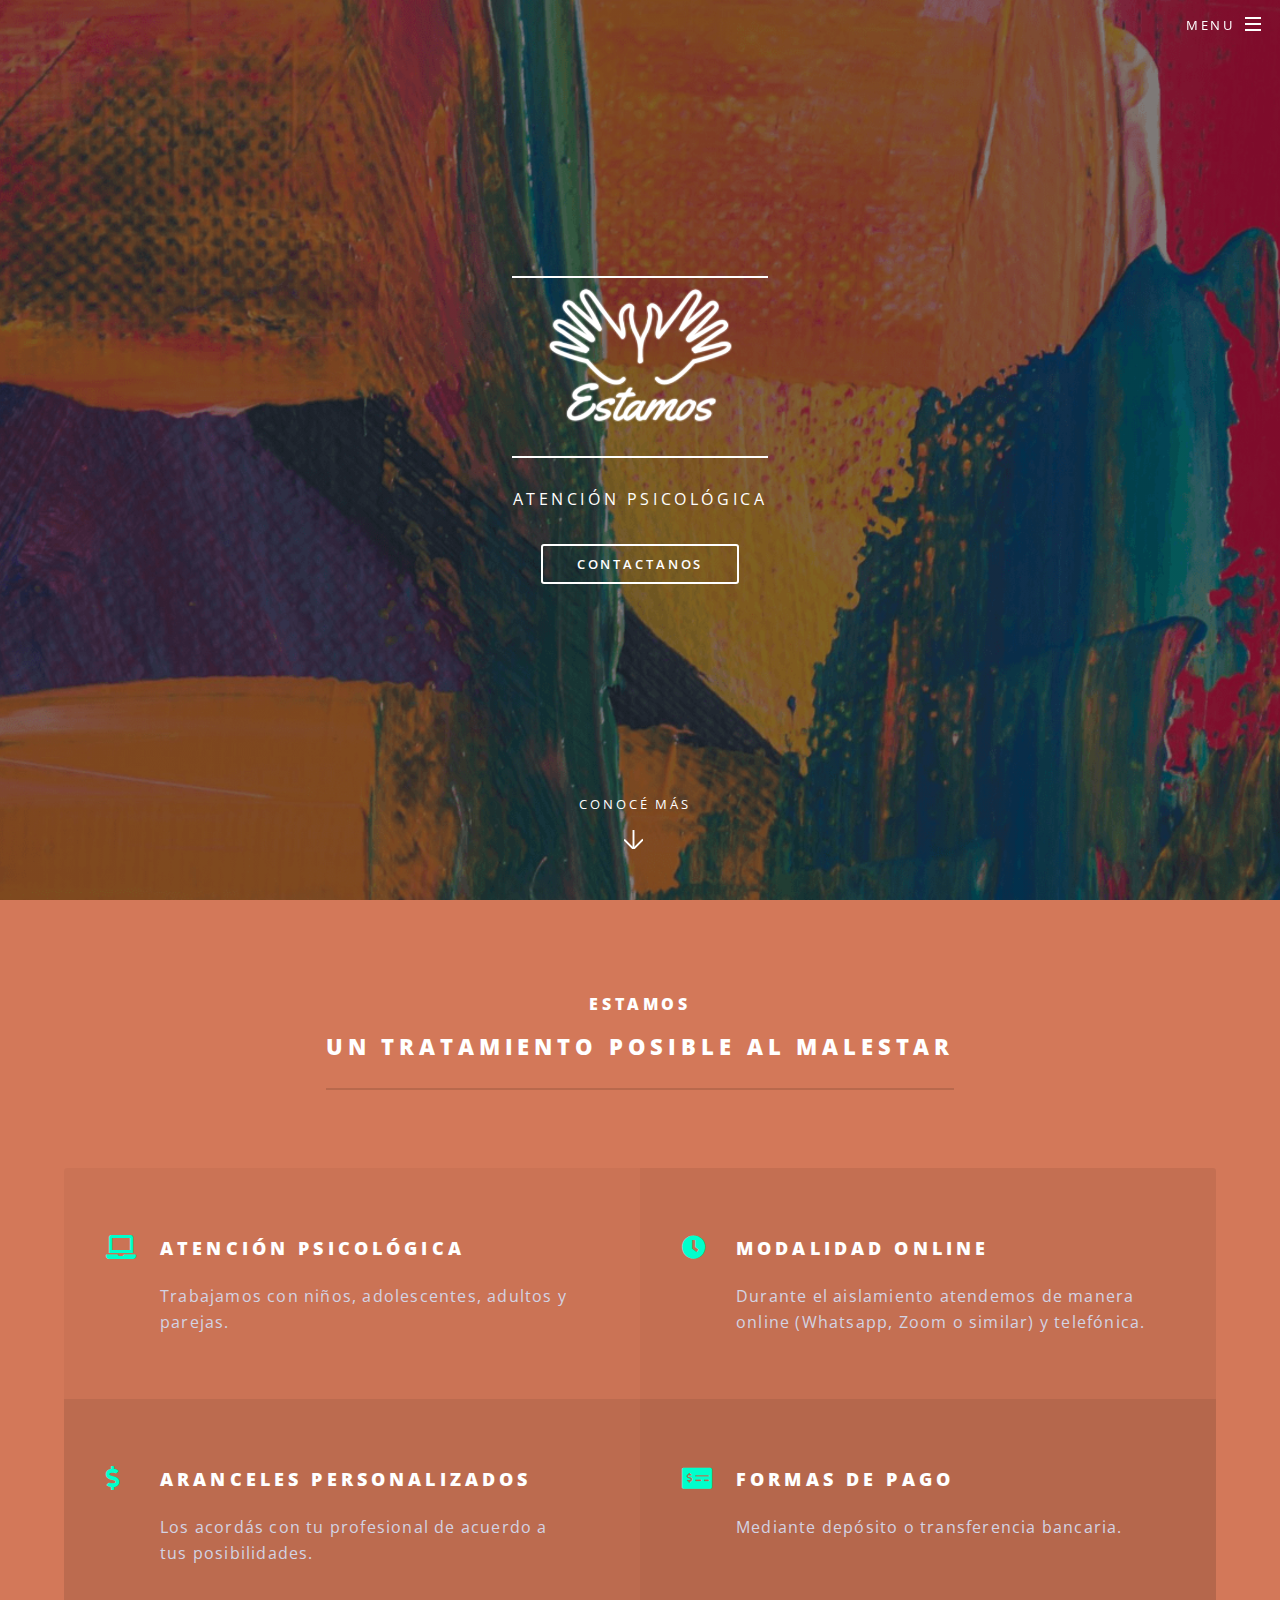
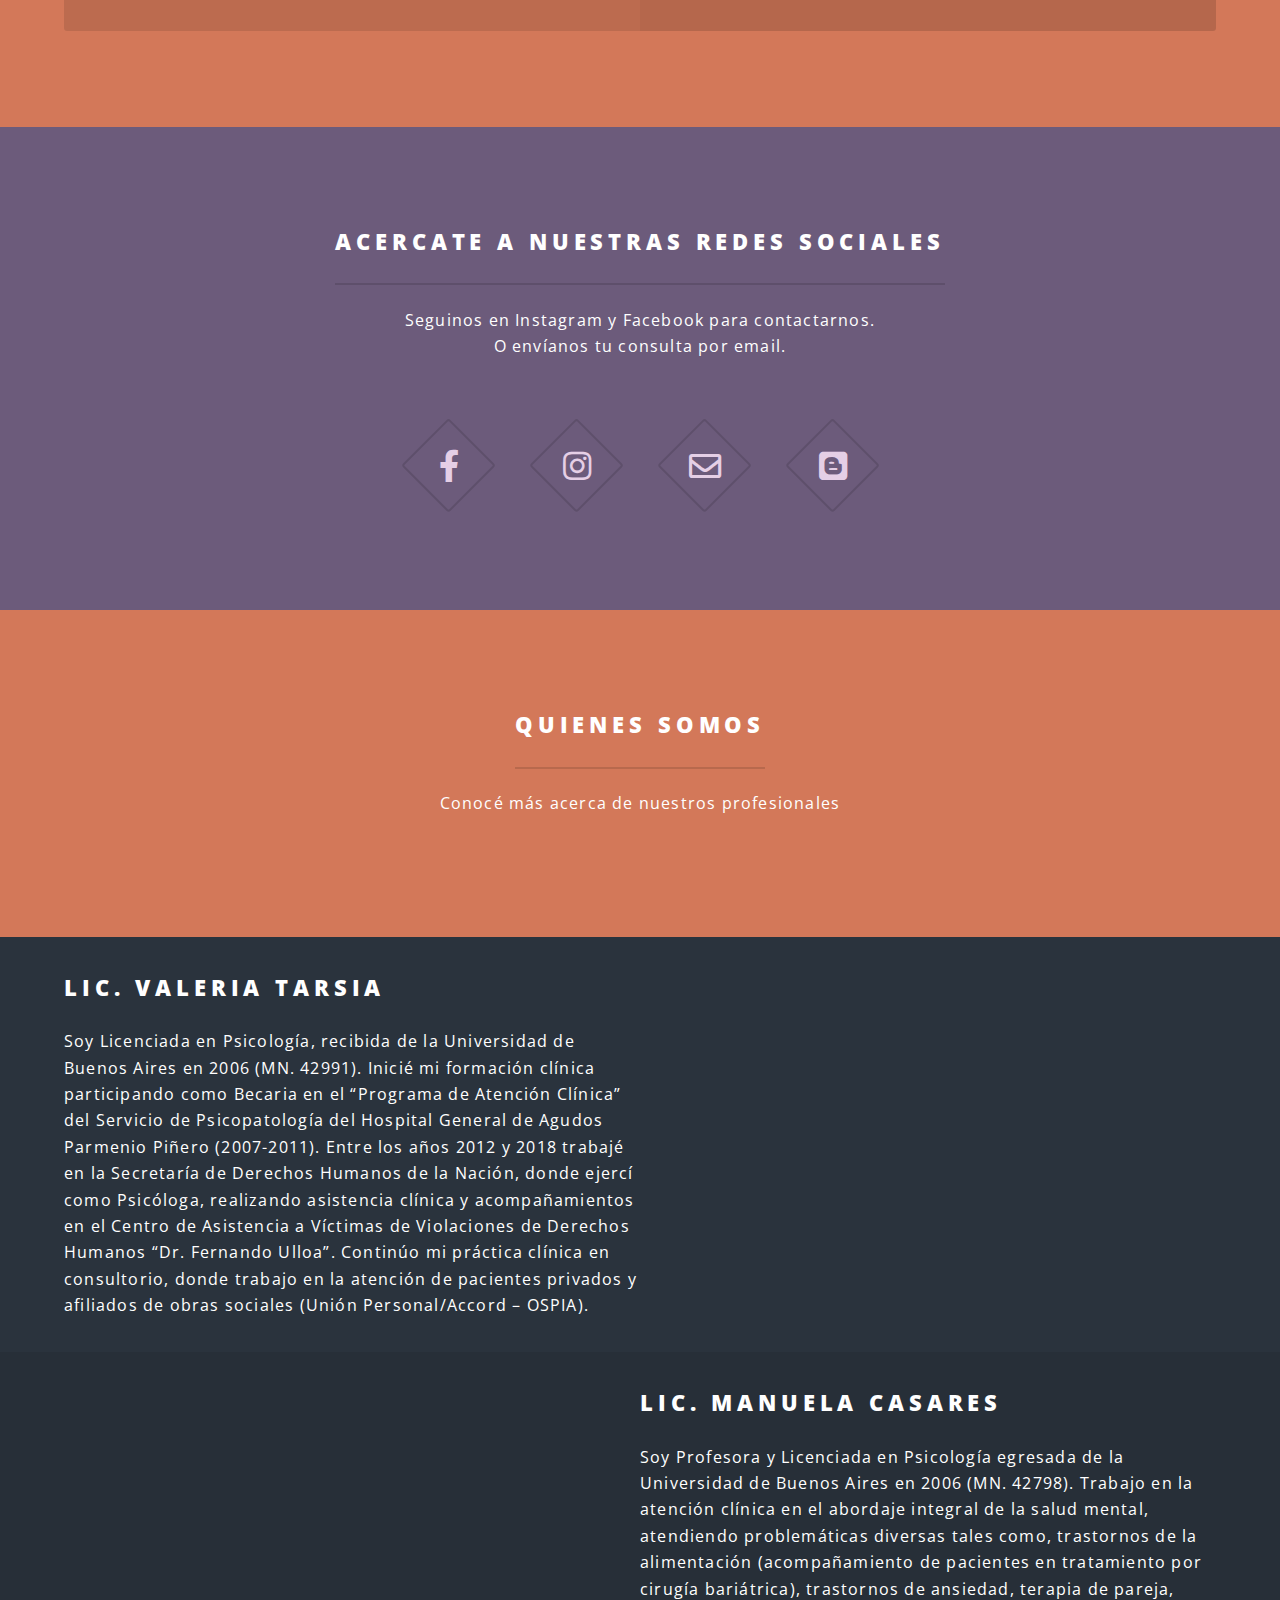
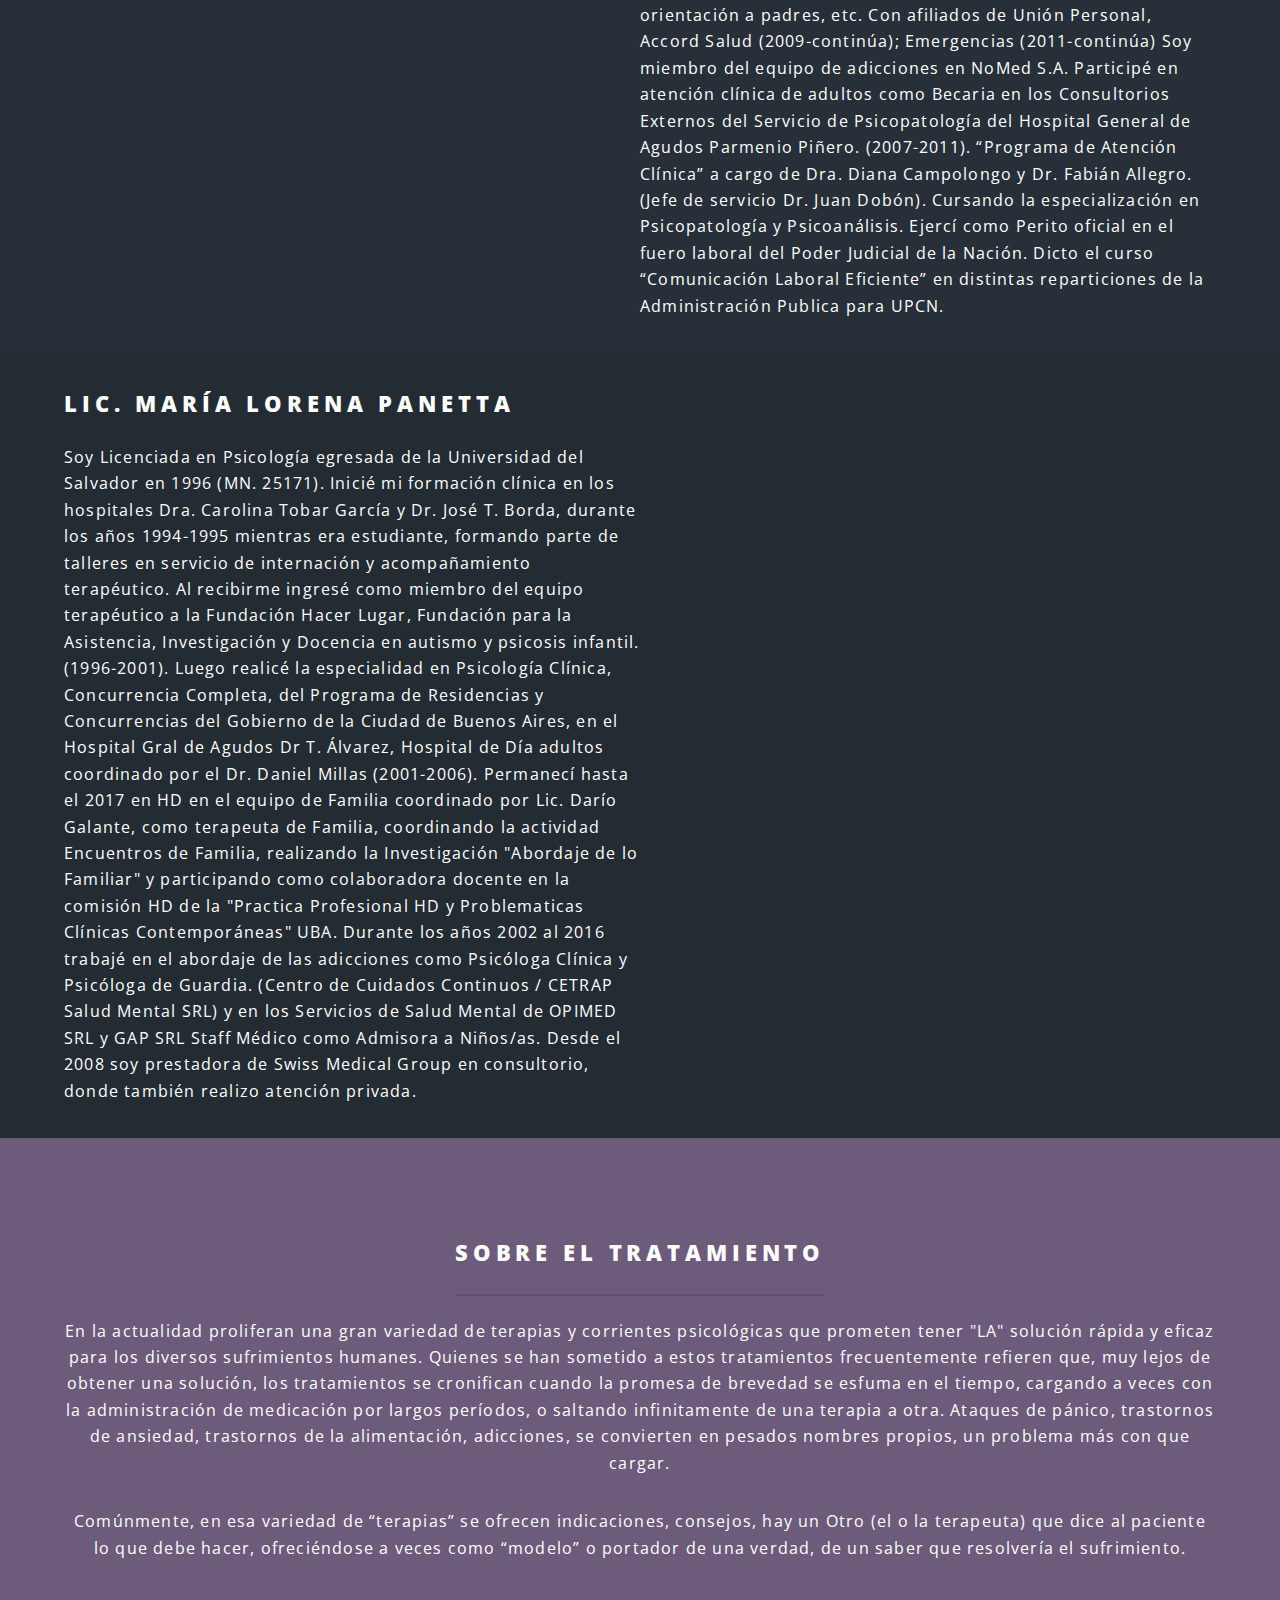
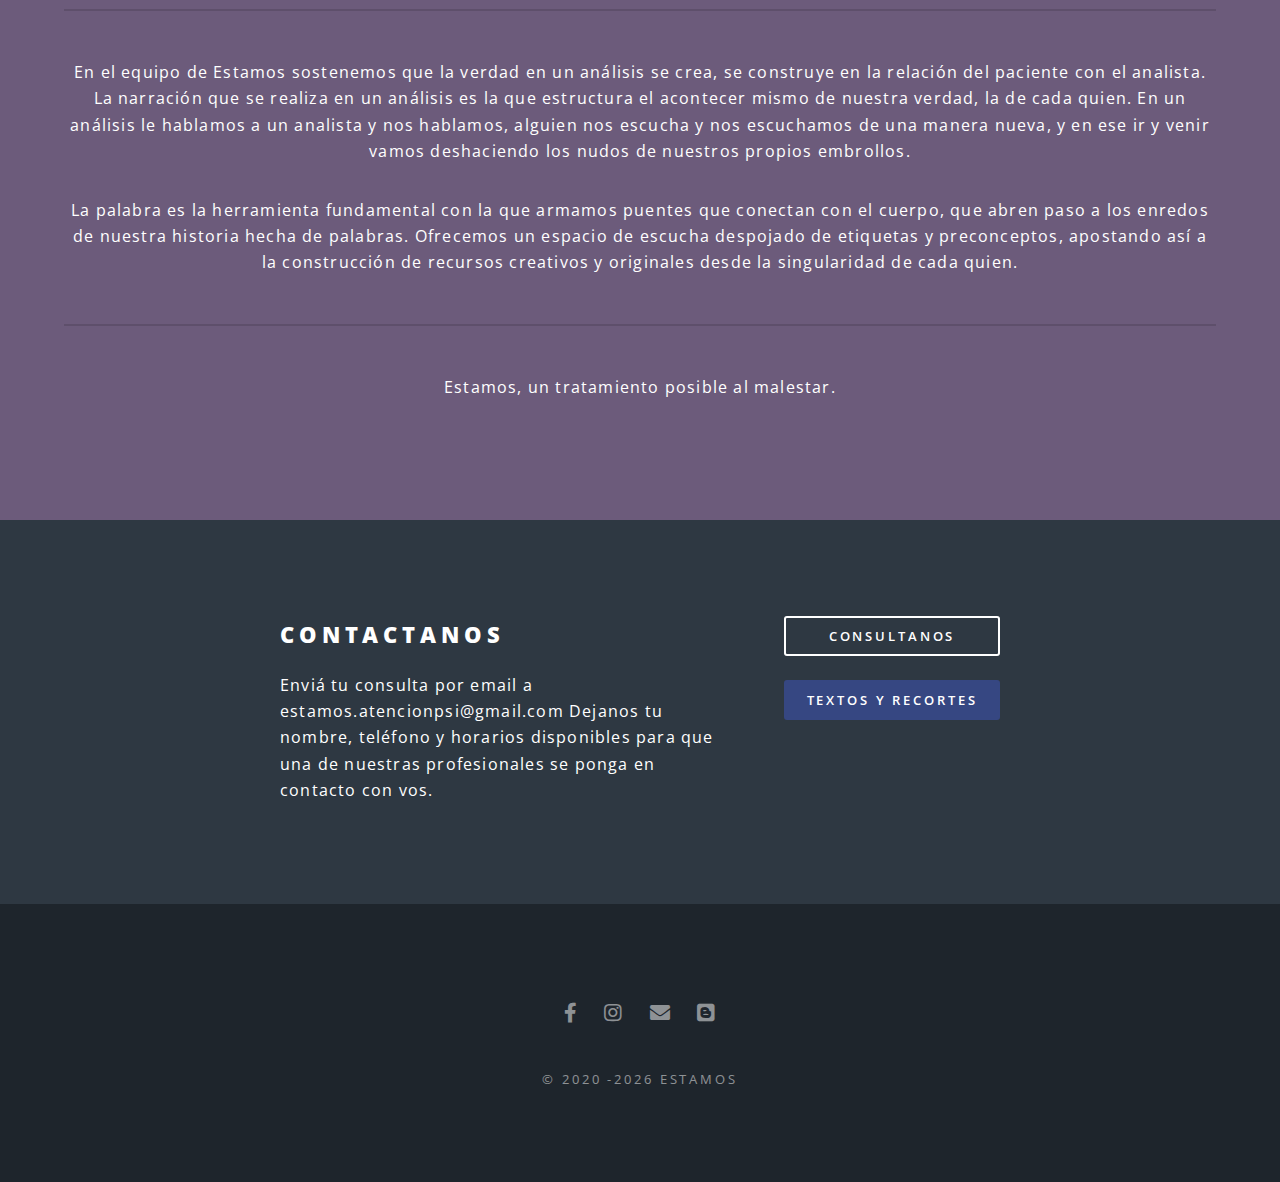
<file: index.html>
<!DOCTYPE HTML>
<html>

<head>
	<title>Estamos - Atención Psicológica</title>
	<meta charset="utf-8" />
	<meta property="og:title" content="Estamos - Atención Psicológica">
	<meta property="og:image" content="images/logo-blue.jpg">
	<meta property="og:description" content="Un tratamiento posible para el malestar. Atención psicológica online.">
	<meta name="viewport" content="width=device-width, initial-scale=1, user-scalable=no" />
	<link rel="icon" type="image/png" href="favicon.ico">
	<link rel="stylesheet" href="assets/css/main.css" />
	<noscript>
		<link rel="stylesheet" href="assets/css/noscript.css" /></noscript>
</head>

<body class="landing is-preload">
	<!-- Page Wrapper -->
	<div id="page-wrapper">

		<!-- Header -->
		<header id="header" class="alt">
			<h1><a href="/">
					<img src="images/logoh.png" style="height: 100%;" alt="" />
				</a></h1>
			<nav id="nav">
				<ul>
					<li class="special">
						<a href="#menu" class="menuToggle"><span>Menu</span></a>
						<div id="menu">
							<ul>
								<li><a href="/">Home</a></li>
								<li><a href="info.html">Sobre el Tratamiento</a></li>
								<li><a href="http://blog.estamos.com.ar/">Textos y Recortes</a></li>
								<li><a href="#somos" class="scrolly">Quienes somos</a></li>
								<li><a href="#contacto" class="scrolly">Contacto</a></li>
								<li><a href="#mas" class="scrolly">Más info</a></li>
							</ul>
						</div>
					</li>
				</ul>
			</nav>
		</header>

		<!-- Banner -->
		<section id="banner">
			<div class="inner">

				<h2>
					<div class="col-4"><span class="image"><img src="images/logo.png" style="width: 200px;" alt="" /></span></div>
				</h2>
				<p>Atención Psicológica</p>
				<ul class="actions special">
					<li><a href="#cta" class="button scrolly">Contactanos</a></li>
				</ul>
			</div>
			<a href="#mas" class="more scrolly">Conocé más</a>
		</section>


		<section id="mas" class="wrapper style3 special">
			<div class="inner">
				<header class="major">
					<h1>Estamos</h1>
					<h2>Un tratamiento posible al malestar</h2>
					<!-- <p>Aliquam ut ex ut augue consectetur interdum. Donec amet imperdiet eleifend<br />
						fringilla tincidunt. Nullam dui leo Aenean mi ligula, rhoncus ullamcorper.</p> -->
				</header>
				<ul class="features">
					<li class="icon solid fa-laptop">
						<h3>Atención Psicológica</h3>
						<p>Trabajamos con niños, adolescentes, adultos y parejas.</p>
					</li>
					<li class="icon solid fa-clock">
						<h3>Modalidad Online</h3>
						<p>Durante el aislamiento atendemos de manera online (Whatsapp, Zoom o similar) y telefónica.</p>
					</li>
					<li class="icon solid fa-dollar-sign">
						<h3>Aranceles Personalizados</h3>
						<p>Los acordás con tu profesional de acuerdo a tus posibilidades.</p>
					</li>
					<li class="icon solid fa-money-check-alt">
						<h3>Formas de pago</h3>
						<p>Mediante depósito o transferencia bancaria.</p>
					</li>
				</ul>
			</div>
		</section>
		<!-- Contacto -->
		<section id="contacto" class="wrapper style1 special">
			<div class="inner">
				<header class="major">
					<h2>Acercate a nuestras redes sociales</h2>
					<p>Seguinos en Instagram y Facebook para contactarnos.<br />
						O envíanos tu consulta por email.</p>
				</header>
				<ul class="icons major">
					<li><a href="https://www.facebook.com/estamospsi/"><span
								class="fab icon brands fa-facebook-f major style2"><span class="label">Facebook</span></span></a></li>
					<li><a href="https://www.instagram.com/estamos.atencionpsi/"><span
								class="icon brands fab fa-instagram major style2"><span class="label">Instagram</span></span></a></li>
					<li><a href="mailto:estamos.atencionpsi@gmail.com"><span class="icon far fa-envelope major style2"><span
									class="label">Email</span></span></a></li>
					<li><a href="https://estamos-atencionpsi.blogspot.com/"><span
								class="icon brands fa-blogger major style2"><span class="label">Blog</span></span></a></li>
				</ul>
			</div>
		</section>
		<section id="somos" class="wrapper style3 special">
			<div class="inner">
				<header class="major">
					<h2>Quienes somos</h2>
					<p>Conocé más acerca de nuestros profesionales</p>
				</header>
			</div>
		</section>

		<!-- Two -->
		<section id="two" class="wrapper alt style2">
			<section class="spotlight">
				<!-- <div class="image"><img src="images/pic01.jpg" alt="" /></div> -->
				<div class="content">
					<h2>Lic. Valeria Tarsia</h2>
					<p>Soy Licenciada en Psicología, recibida de la Universidad de Buenos Aires en 2006 (MN. 42991).
						Inicié mi formación clínica participando como Becaria en el “Programa de Atención Clínica” del Servicio de
						Psicopatología del Hospital General de Agudos Parmenio Piñero (2007-2011).
						Entre los años 2012 y 2018 trabajé en la Secretaría de Derechos Humanos de la Nación, donde ejercí como
						Psicóloga, realizando asistencia clínica y acompañamientos en el Centro de Asistencia a Víctimas de
						Violaciones de Derechos Humanos “Dr. Fernando Ulloa”. Continúo mi práctica clínica en consultorio, donde
						trabajo en la atención de pacientes privados y afiliados de obras sociales (Unión Personal/Accord – OSPIA).
					</p>
				</div>
			</section>
			<section class="spotlight">
				<!-- <div class="image"><img src="images/pic02.jpg" alt="" /></div> -->
				<div class="content">
					<h2>Lic. Manuela Casares</h2>
					<p>Soy Profesora y Licenciada en Psicología egresada de la Universidad de Buenos Aires en 2006 (MN. 42798).
						Trabajo en la atención clínica en el abordaje integral de la salud mental, atendiendo problemáticas diversas
						tales como, trastornos de la alimentación (acompañamiento de pacientes en tratamiento por cirugía
						bariátrica), trastornos de ansiedad, terapia de pareja, orientación a padres, etc. Con afiliados de Unión
						Personal, Accord Salud (2009-continúa); Emergencias (2011-continúa) Soy miembro del equipo de adicciones en
						NoMed S.A.
						Participé en atención clínica de adultos como Becaria en los Consultorios Externos del Servicio de
						Psicopatología del Hospital General de Agudos Parmenio Piñero. (2007-2011). “Programa de Atención Clínica” a
						cargo de Dra. Diana Campolongo y Dr. Fabián Allegro. (Jefe de servicio Dr. Juan Dobón). Cursando la
						especialización en Psicopatología y Psicoanálisis.
						Ejercí como Perito oficial en el fuero laboral del Poder Judicial de la Nación.
						Dicto el curso “Comunicación Laboral Eficiente” en distintas reparticiones de la Administración Publica para
						UPCN.</p>
				</div>
			</section>
			<section class="spotlight">
				<!-- <div class="image"><img src="images/pic03.jpg" alt="" /></div> -->
				<div class="content">
					<h2>Lic. María Lorena Panetta</h2>
					<p>Soy Licenciada en Psicología egresada de la Universidad del Salvador en 1996 (MN. 25171). Inicié mi
						formación clínica en los hospitales Dra. Carolina Tobar García y Dr. José T. Borda, durante los años
						1994-1995 mientras era estudiante, formando parte de talleres en servicio de internación y acompañamiento
						terapéutico. Al recibirme ingresé como miembro del equipo terapéutico a la Fundación Hacer Lugar, Fundación
						para la Asistencia, Investigación y Docencia en autismo y psicosis infantil. (1996-2001). Luego realicé la
						especialidad en Psicología Clínica, Concurrencia Completa, del Programa de Residencias y Concurrencias del
						Gobierno de la Ciudad de Buenos Aires, en el Hospital Gral de Agudos Dr T. Álvarez, Hospital de Día adultos
						coordinado por el Dr. Daniel Millas (2001-2006). Permanecí hasta el 2017 en HD en el equipo de Familia
						coordinado por Lic. Darío Galante, como terapeuta de Familia, coordinando la actividad Encuentros de
						Familia, realizando la Investigación "Abordaje de lo Familiar" y participando como colaboradora docente en
						la comisión HD de la "Practica Profesional HD y Problematicas Clínicas Contemporáneas" UBA. Durante los años
						2002 al 2016 trabajé en el abordaje de las adicciones como Psicóloga Clínica y Psicóloga de Guardia.
						(Centro de Cuidados Continuos / CETRAP Salud Mental SRL) y en los Servicios de Salud Mental de OPIMED SRL y
						GAP SRL Staff Médico como Admisora a Niños/as. Desde el 2008 soy prestadora de Swiss Medical Group en
						consultorio, donde también realizo atención privada.
					</p>
				</div>
			</section>
		</section>


		<section id="info" class="wrapper style1 special">
			<div class="inner">
				<header class="major">
					<h2>Sobre el tratamiento</h2>
					<p>En la actualidad proliferan una gran variedad de terapias y corrientes psicológicas que prometen tener "LA"
						solución rápida y eficaz para los diversos sufrimientos humanes. Quienes se han sometido a estos
						tratamientos frecuentemente refieren que, muy lejos de obtener una solución, los tratamientos se cronifican
						cuando la promesa de brevedad se esfuma en el tiempo, cargando a veces con la administración de medicación
						por largos períodos, o saltando infinitamente de una terapia a otra. Ataques de pánico, trastornos de
						ansiedad, trastornos de la alimentación, adicciones, se convierten en pesados nombres propios, un problema
						más con que cargar.</p>
					<p>Comúnmente, en esa variedad de “terapias” se ofrecen indicaciones, consejos, hay un Otro (el o la
						terapeuta) que dice al paciente lo que debe hacer, ofreciéndose a veces como “modelo” o portador de una
						verdad, de un saber que resolvería el sufrimiento. </p>
					<hr />
					<p>En el equipo de Estamos sostenemos que la verdad en un análisis se crea, se construye en la relación del
						paciente con el analista. La narración que se realiza en un análisis es la que estructura el acontecer mismo
						de nuestra verdad, la de cada quien. En un análisis le hablamos a un analista y nos hablamos, alguien nos
						escucha y nos escuchamos de una manera nueva, y en ese ir y venir vamos deshaciendo los nudos de nuestros
						propios embrollos. </p>
					<p>La palabra es la herramienta fundamental con la que armamos puentes que conectan con el cuerpo, que abren
						paso a los enredos de nuestra historia hecha de palabras. Ofrecemos un espacio de escucha despojado de
						etiquetas y preconceptos, apostando así a la construcción de recursos creativos y originales desde la
						singularidad de cada quien. </p>
					<hr />
					<p>Estamos, un tratamiento posible al malestar.</p>
				</header>
			</div>
		</section>

		<!-- CTA -->
		<section id="cta" class="wrapper style4">
			<div class="inner">
				<header>
					<h2>Contactanos</h2>
					<p>Enviá tu consulta por email a <a
							href="mailto:estamos.atencionpsi@gmail.com">estamos.atencionpsi@gmail.com</a> Dejanos tu nombre, teléfono
						y horarios disponibles para que una de nuestras profesionales se ponga en contacto con vos.
					</p>
				</header>
				<ul class="actions stacked">
					<li><a href="mailto:estamos.atencionpsi@gmail.com" class="button fit">Consultanos</a></li>
					<li><a href="http://blog.estamos.com.ar/" class="button fit primary" style="padding: 0;">Textos y Recortes</a></li>
				</ul>
			</div>
		</section>

		<!-- Footer -->
		<footer id="footer">
			<ul class="icons">
				<li><a href="https://www.facebook.com/estamospsi/"><span class="icon brands fa-facebook-f"><span
								class="label">Facebook</span></span></a></li>
				<li><a href="https://www.instagram.com/estamos.atencionpsi/"><span class="icon brands fa-instagram"><span
								class="label">Instagram</span></span></a></li>
				<li><a href="mailto:estamos.atencionpsi@gmail.com"><span class="icon solid fa-envelope"><span
								class="label">Email</span></span></a></li>
				<li><a href="http://blog.estamos.com.ar/"><span class="icon brands fa-blogger"><span
								class="label">Email</span></span></a></li>
			</ul>
			<ul class="copyright">
				<li>&copy; 2020
					<script>new Date().getFullYear() > 2020 && document.write("-" + new Date().getFullYear());</script> Estamos
				</li>
			</ul>
		</footer>

	</div>

	<!-- Scripts -->
	<script src="assets/js/jquery.min.js"></script>
	<script src="assets/js/jquery.scrollex.min.js"></script>
	<script src="assets/js/jquery.scrolly.min.js"></script>
	<script src="assets/js/browser.min.js"></script>
	<script src="assets/js/breakpoints.min.js"></script>
	<script src="assets/js/util.js"></script>
	<script src="assets/js/main.js"></script>


</body>

</html>
</file>
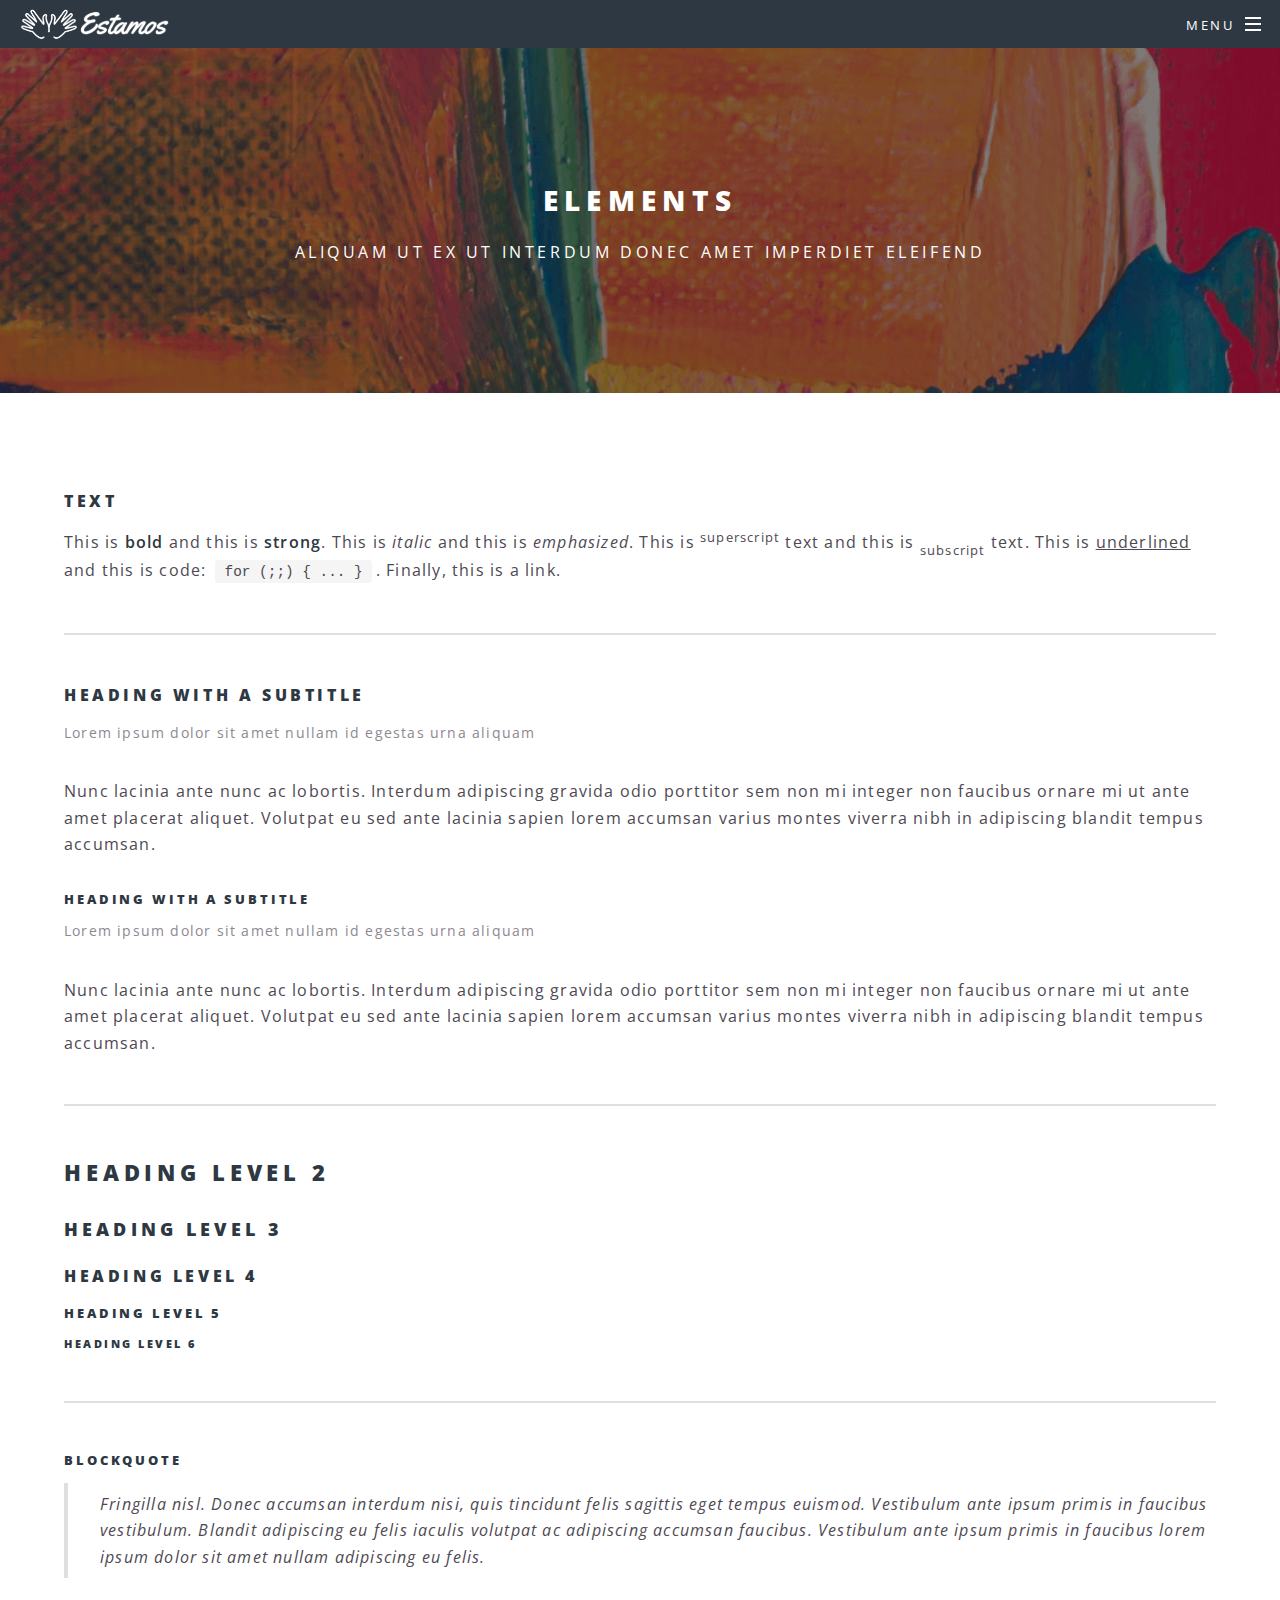
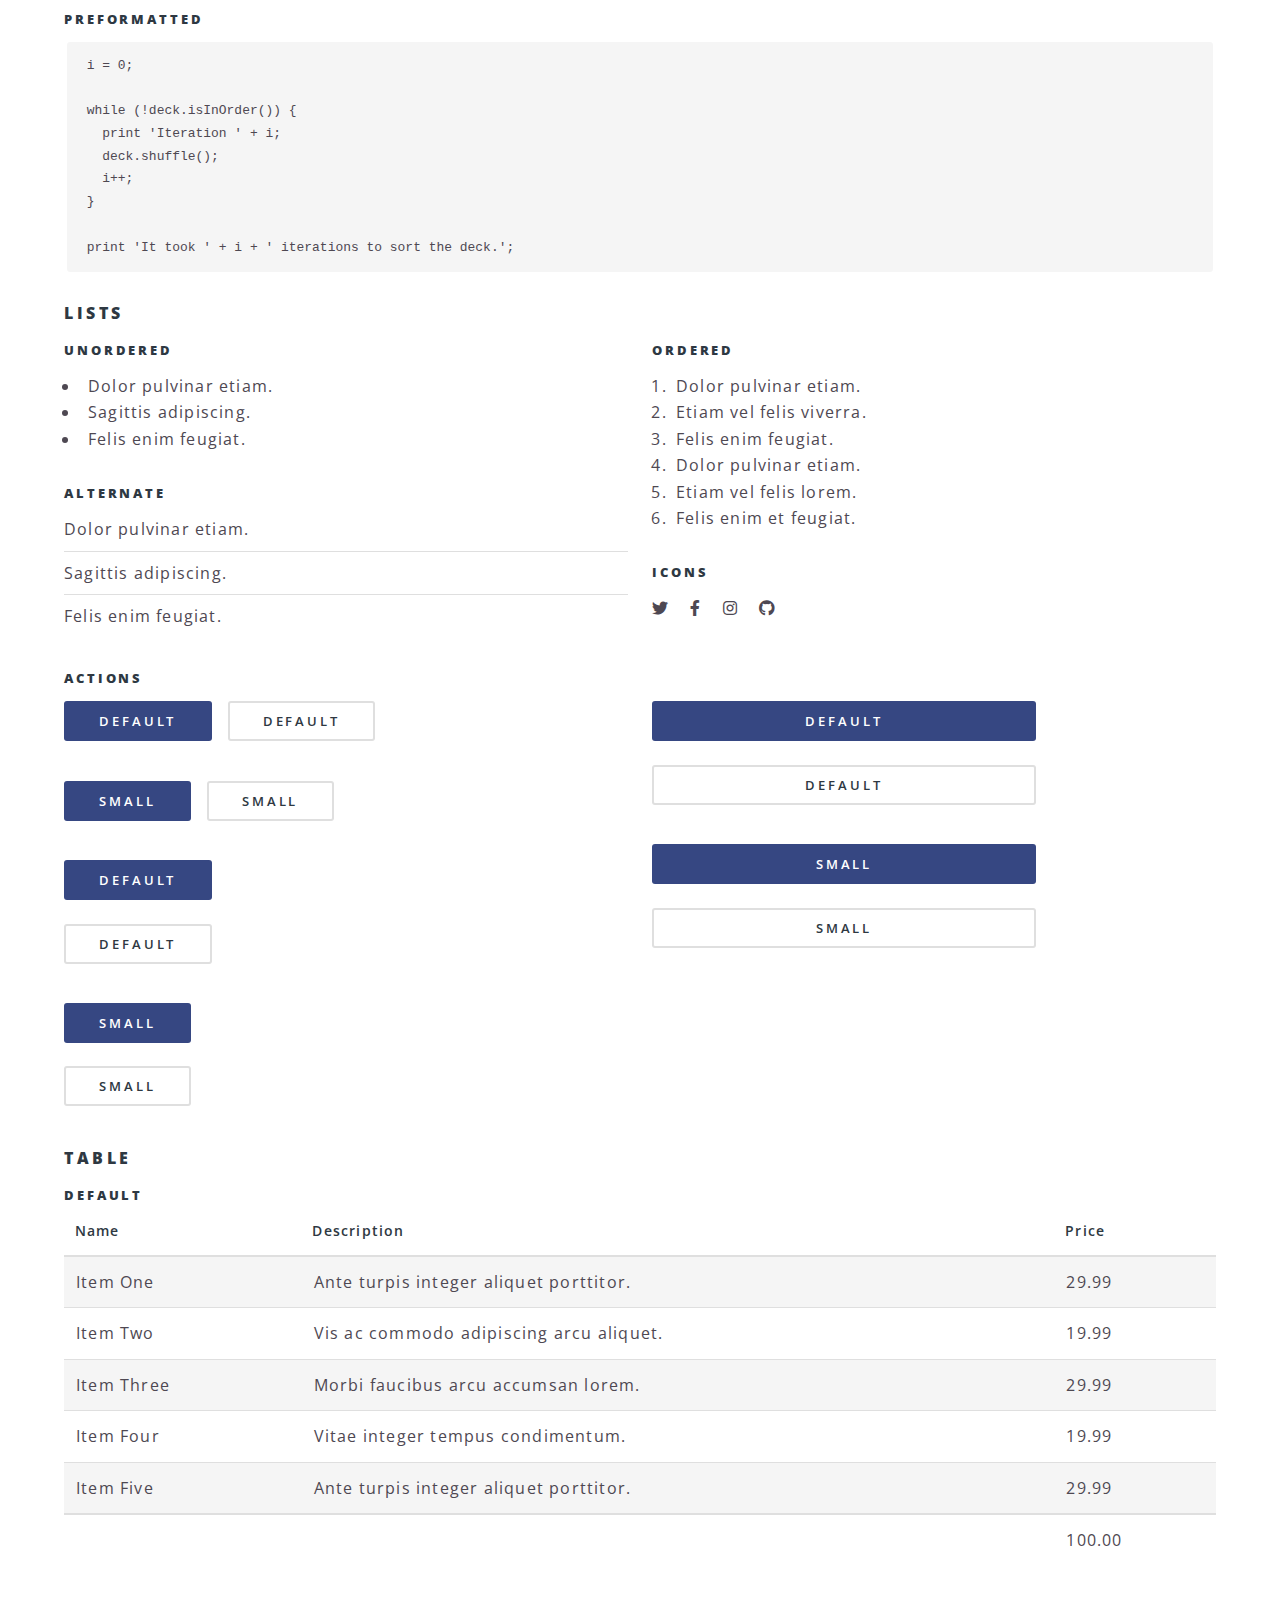
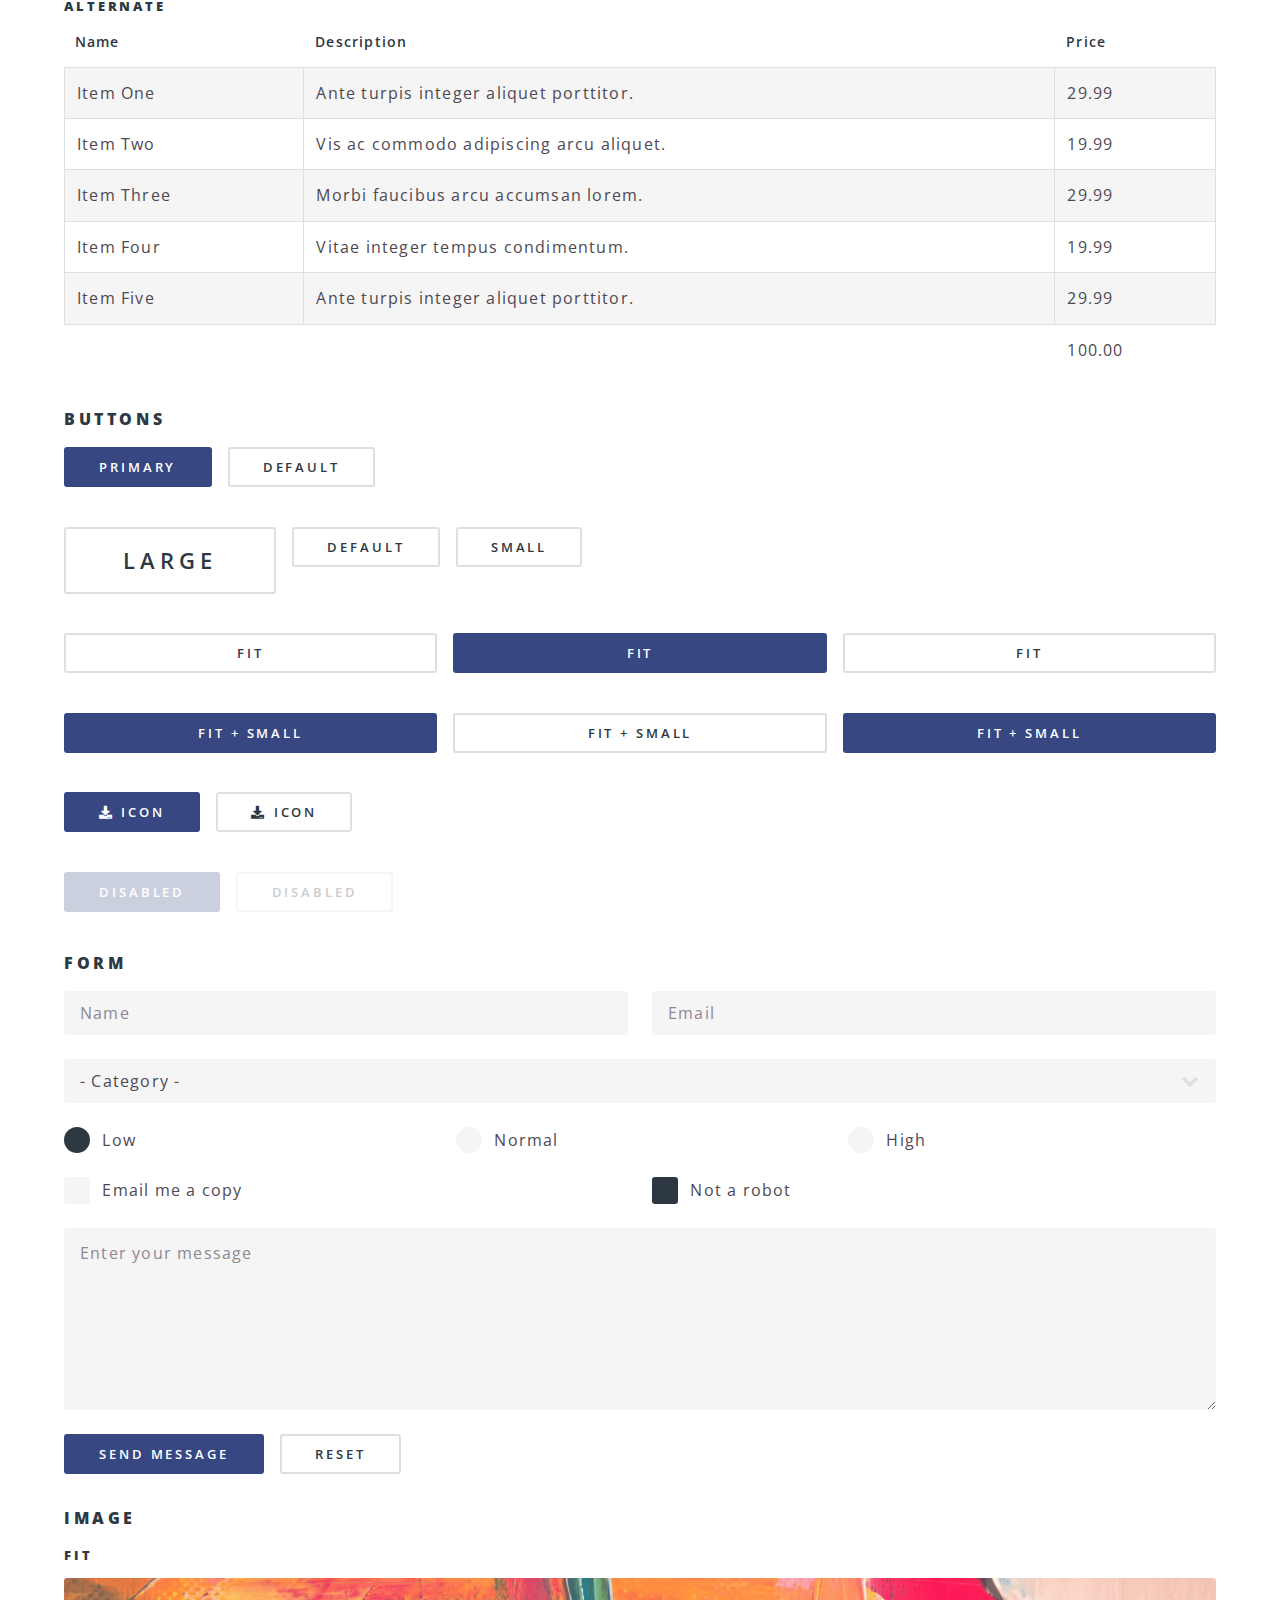
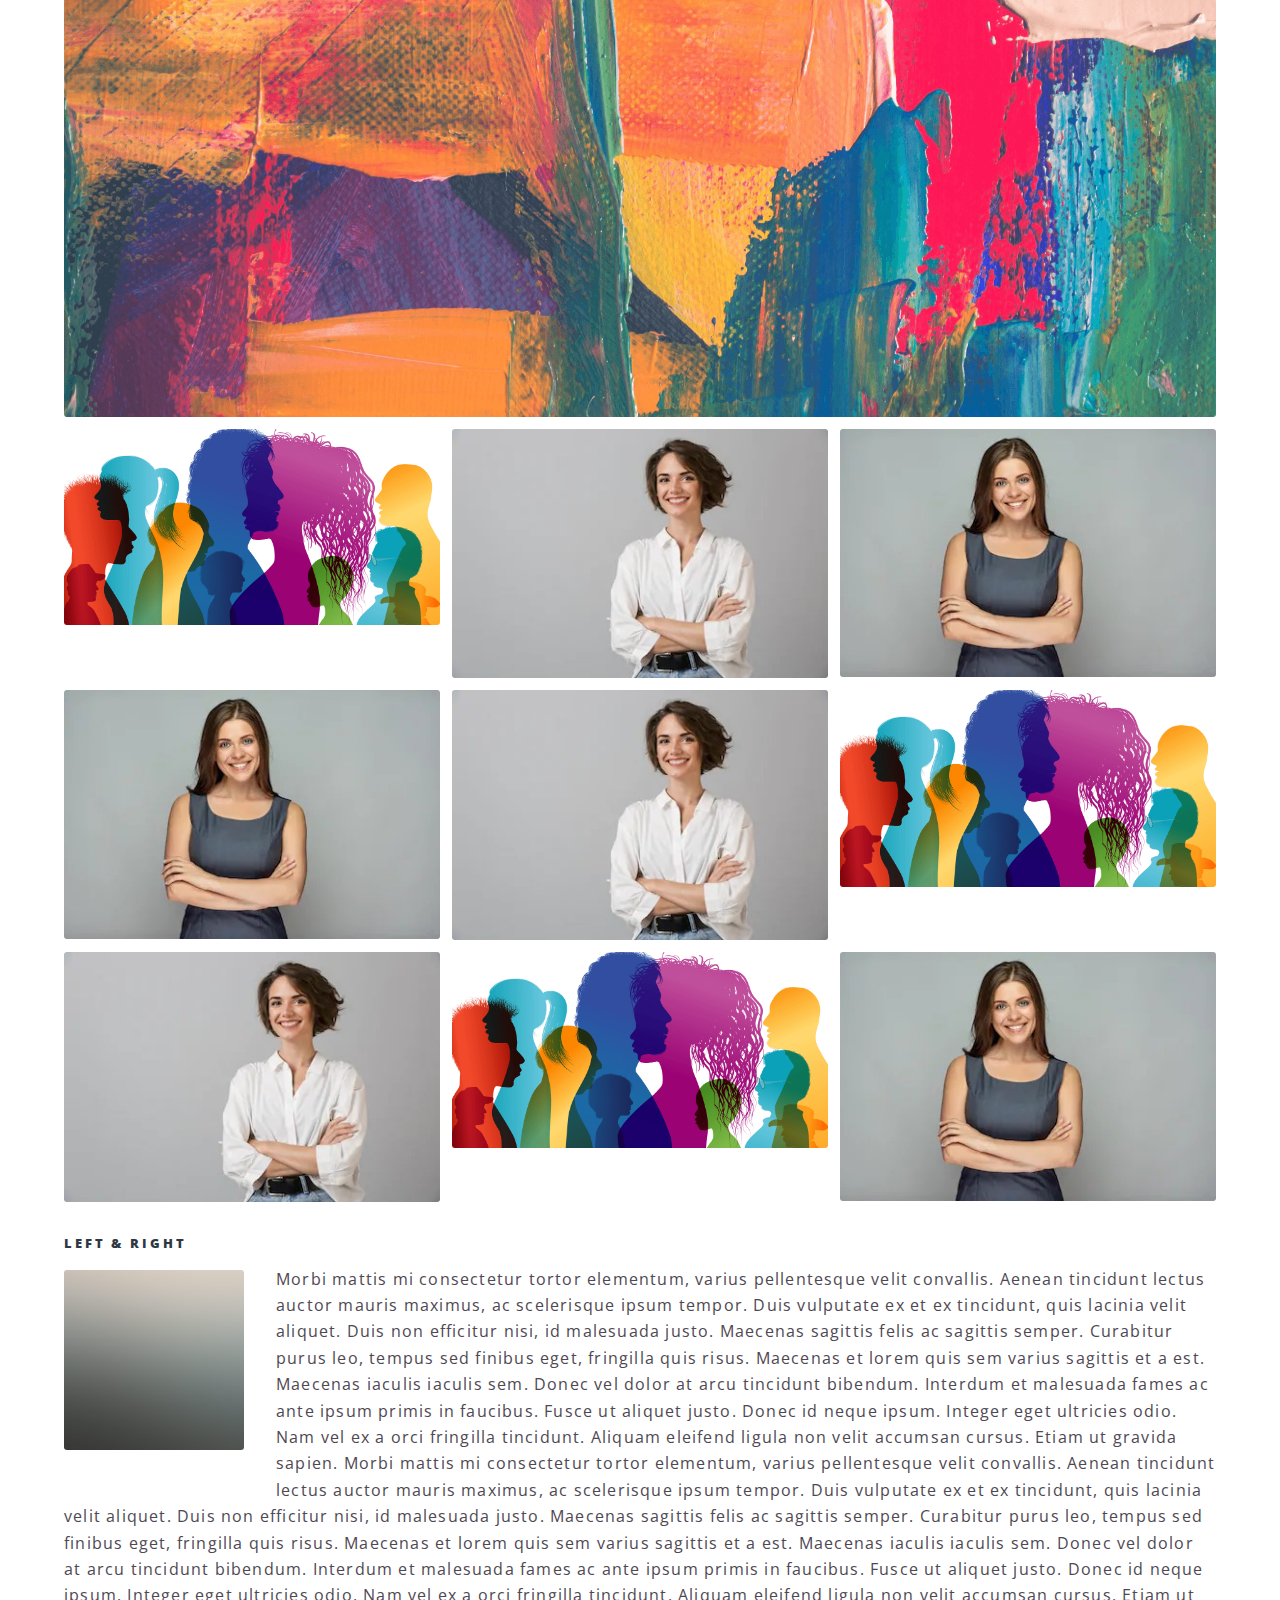
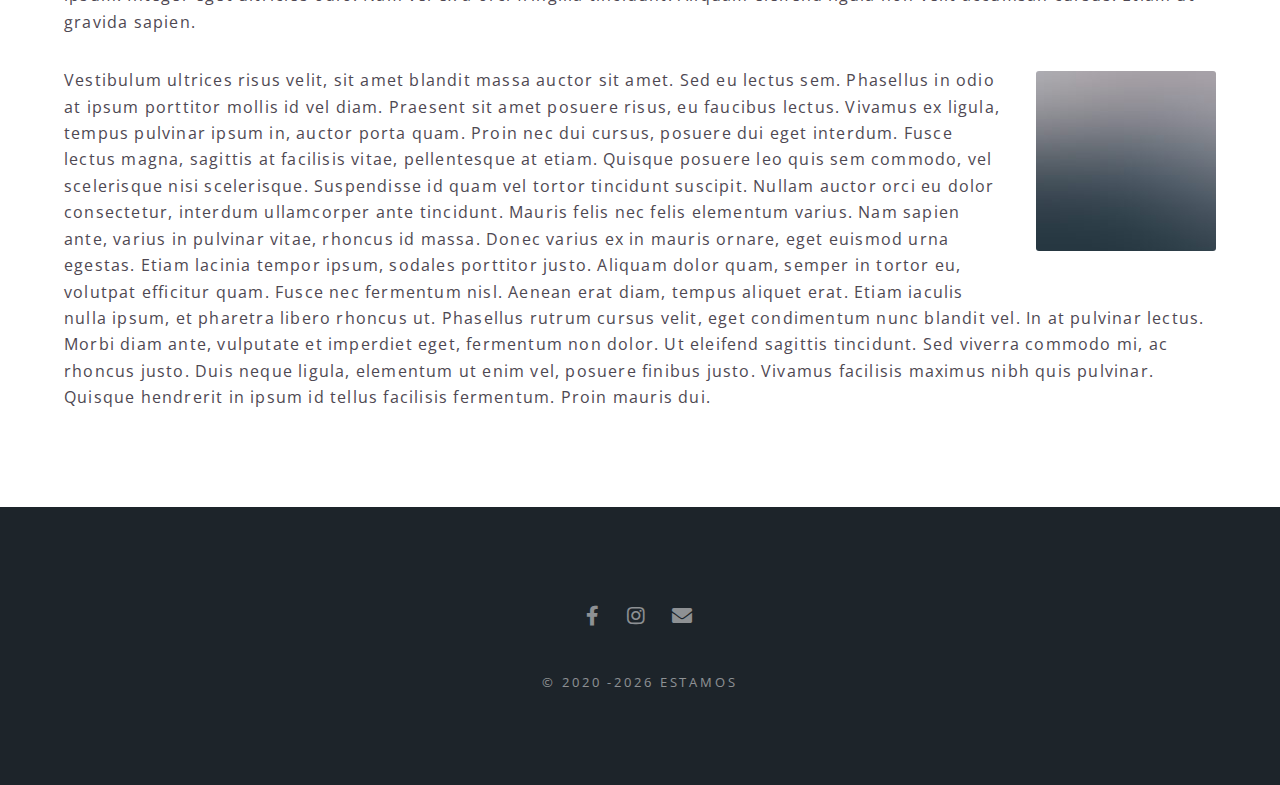
<file: elements.html>
<!DOCTYPE HTML>
<html>

<head>
	<title>Estamos - Atención Psicológica</title>
	<meta charset="utf-8" />
	<meta name="viewport" content="width=device-width, initial-scale=1, user-scalable=no" />
	<link rel="stylesheet" href="assets/css/main.css" />
	<noscript>
		<link rel="stylesheet" href="assets/css/noscript.css" /></noscript>
</head>

<body class="is-preload">

	<!-- Page Wrapper -->
	<div id="page-wrapper">

		<!-- Header -->
		<header id="header">
			<h1><a href="/">
					<img src="images/logoh.png" style="height: 100%;" alt="" />
				</a></h1>
			<nav id="nav">
				<ul>
					<li class="special">
						<a href="#menu" class="menuToggle"><span>Menu</span></a>
						<div id="menu">
							<ul>
								<li><a href="/">Home</a></li>
								<li><a href="info.html">Tratamiento</a></li>
								<li><a href="generic.html">Generic</a></li>
								<li><a href="elements.html">Elements</a></li>
							</ul>
						</div>
					</li>
				</ul>
			</nav>
		</header>
		<!-- Main -->
		<article id="main">
			<header>
				<h2>Elements</h2>
				<p>Aliquam ut ex ut interdum donec amet imperdiet eleifend</p>
			</header>
			<section class="wrapper style5">
				<div class="inner">

					<section>
						<h4>Text</h4>
						<p>This is <b>bold</b> and this is <strong>strong</strong>. This is <i>italic</i> and this is
							<em>emphasized</em>.
							This is <sup>superscript</sup> text and this is <sub>subscript</sub> text.
							This is <u>underlined</u> and this is code: <code>for (;;) { ... }</code>. Finally, <a href="#">this is a
								link</a>.</p>
						<hr />
						<header>
							<h4>Heading with a Subtitle</h4>
							<p>Lorem ipsum dolor sit amet nullam id egestas urna aliquam</p>
						</header>
						<p>Nunc lacinia ante nunc ac lobortis. Interdum adipiscing gravida odio porttitor sem non mi integer non
							faucibus ornare mi ut ante amet placerat aliquet. Volutpat eu sed ante lacinia sapien lorem accumsan
							varius montes viverra nibh in adipiscing blandit tempus accumsan.</p>
						<header>
							<h5>Heading with a Subtitle</h5>
							<p>Lorem ipsum dolor sit amet nullam id egestas urna aliquam</p>
						</header>
						<p>Nunc lacinia ante nunc ac lobortis. Interdum adipiscing gravida odio porttitor sem non mi integer non
							faucibus ornare mi ut ante amet placerat aliquet. Volutpat eu sed ante lacinia sapien lorem accumsan
							varius montes viverra nibh in adipiscing blandit tempus accumsan.</p>
						<hr />
						<h2>Heading Level 2</h2>
						<h3>Heading Level 3</h3>
						<h4>Heading Level 4</h4>
						<h5>Heading Level 5</h5>
						<h6>Heading Level 6</h6>
						<hr />
						<h5>Blockquote</h5>
						<blockquote>Fringilla nisl. Donec accumsan interdum nisi, quis tincidunt felis sagittis eget tempus euismod.
							Vestibulum ante ipsum primis in faucibus vestibulum. Blandit adipiscing eu felis iaculis volutpat ac
							adipiscing accumsan faucibus. Vestibulum ante ipsum primis in faucibus lorem ipsum dolor sit amet nullam
							adipiscing eu felis.</blockquote>
						<h5>Preformatted</h5>
						<pre><code>i = 0;

while (!deck.isInOrder()) {
  print 'Iteration ' + i;
  deck.shuffle();
  i++;
}

print 'It took ' + i + ' iterations to sort the deck.';</code></pre>
					</section>

					<section>
						<h4>Lists</h4>
						<div class="row">
							<div class="col-6 col-12-medium">
								<h5>Unordered</h5>
								<ul>
									<li>Dolor pulvinar etiam.</li>
									<li>Sagittis adipiscing.</li>
									<li>Felis enim feugiat.</li>
								</ul>
								<h5>Alternate</h5>
								<ul class="alt">
									<li>Dolor pulvinar etiam.</li>
									<li>Sagittis adipiscing.</li>
									<li>Felis enim feugiat.</li>
								</ul>
							</div>
							<div class="col-6 col-12-medium">
								<h5>Ordered</h5>
								<ol>
									<li>Dolor pulvinar etiam.</li>
									<li>Etiam vel felis viverra.</li>
									<li>Felis enim feugiat.</li>
									<li>Dolor pulvinar etiam.</li>
									<li>Etiam vel felis lorem.</li>
									<li>Felis enim et feugiat.</li>
								</ol>
								<h5>Icons</h5>
								<ul class="icons">
									<li><a href="#" class="icon brands fa-twitter"><span class="label">Twitter</span></a></li>
									<li><a href="#" class="icon brands fa-facebook-f"><span class="label">Facebook</span></a></li>
									<li><a href="#" class="icon brands fa-instagram"><span class="label">Instagram</span></a></li>
									<li><a href="#" class="icon brands fa-github"><span class="label">Github</span></a></li>
								</ul>
							</div>
						</div>
						<h5>Actions</h5>
						<div class="row">
							<div class="col-6 col-12-medium">
								<ul class="actions">
									<li><a href="#" class="button primary">Default</a></li>
									<li><a href="#" class="button">Default</a></li>
								</ul>
								<ul class="actions small">
									<li><a href="#" class="button primary small">Small</a></li>
									<li><a href="#" class="button small">Small</a></li>
								</ul>
								<ul class="actions stacked">
									<li><a href="#" class="button primary">Default</a></li>
									<li><a href="#" class="button">Default</a></li>
								</ul>
								<ul class="actions stacked">
									<li><a href="#" class="button primary small">Small</a></li>
									<li><a href="#" class="button small">Small</a></li>
								</ul>
							</div>
							<div class="col-6 col-12-medium">
								<ul class="actions stacked">
									<li><a href="#" class="button primary fit">Default</a></li>
									<li><a href="#" class="button fit">Default</a></li>
								</ul>
								<ul class="actions stacked">
									<li><a href="#" class="button primary small fit">Small</a></li>
									<li><a href="#" class="button small fit">Small</a></li>
								</ul>
							</div>
						</div>
					</section>

					<section>
						<h4>Table</h4>
						<h5>Default</h5>
						<div class="table-wrapper">
							<table>
								<thead>
									<tr>
										<th>Name</th>
										<th>Description</th>
										<th>Price</th>
									</tr>
								</thead>
								<tbody>
									<tr>
										<td>Item One</td>
										<td>Ante turpis integer aliquet porttitor.</td>
										<td>29.99</td>
									</tr>
									<tr>
										<td>Item Two</td>
										<td>Vis ac commodo adipiscing arcu aliquet.</td>
										<td>19.99</td>
									</tr>
									<tr>
										<td>Item Three</td>
										<td> Morbi faucibus arcu accumsan lorem.</td>
										<td>29.99</td>
									</tr>
									<tr>
										<td>Item Four</td>
										<td>Vitae integer tempus condimentum.</td>
										<td>19.99</td>
									</tr>
									<tr>
										<td>Item Five</td>
										<td>Ante turpis integer aliquet porttitor.</td>
										<td>29.99</td>
									</tr>
								</tbody>
								<tfoot>
									<tr>
										<td colspan="2"></td>
										<td>100.00</td>
									</tr>
								</tfoot>
							</table>
						</div>

						<h5>Alternate</h5>
						<div class="table-wrapper">
							<table class="alt">
								<thead>
									<tr>
										<th>Name</th>
										<th>Description</th>
										<th>Price</th>
									</tr>
								</thead>
								<tbody>
									<tr>
										<td>Item One</td>
										<td>Ante turpis integer aliquet porttitor.</td>
										<td>29.99</td>
									</tr>
									<tr>
										<td>Item Two</td>
										<td>Vis ac commodo adipiscing arcu aliquet.</td>
										<td>19.99</td>
									</tr>
									<tr>
										<td>Item Three</td>
										<td> Morbi faucibus arcu accumsan lorem.</td>
										<td>29.99</td>
									</tr>
									<tr>
										<td>Item Four</td>
										<td>Vitae integer tempus condimentum.</td>
										<td>19.99</td>
									</tr>
									<tr>
										<td>Item Five</td>
										<td>Ante turpis integer aliquet porttitor.</td>
										<td>29.99</td>
									</tr>
								</tbody>
								<tfoot>
									<tr>
										<td colspan="2"></td>
										<td>100.00</td>
									</tr>
								</tfoot>
							</table>
						</div>
					</section>

					<section>
						<h4>Buttons</h4>
						<ul class="actions">
							<li><a href="#" class="button primary">Primary</a></li>
							<li><a href="#" class="button">Default</a></li>
						</ul>
						<ul class="actions">
							<li><a href="#" class="button large">Large</a></li>
							<li><a href="#" class="button">Default</a></li>
							<li><a href="#" class="button small">Small</a></li>
						</ul>
						<ul class="actions fit">
							<li><a href="#" class="button fit">Fit</a></li>
							<li><a href="#" class="button primary fit">Fit</a></li>
							<li><a href="#" class="button fit">Fit</a></li>
						</ul>
						<ul class="actions fit small">
							<li><a href="#" class="button primary fit small">Fit + Small</a></li>
							<li><a href="#" class="button fit small">Fit + Small</a></li>
							<li><a href="#" class="button primary fit small">Fit + Small</a></li>
						</ul>
						<ul class="actions">
							<li><a href="#" class="button primary icon solid fa-download">Icon</a></li>
							<li><a href="#" class="button icon solid fa-download">Icon</a></li>
						</ul>
						<ul class="actions">
							<li><span class="button primary disabled">Disabled</span></li>
							<li><span class="button disabled">Disabled</span></li>
						</ul>
					</section>

					<section>
						<h4>Form</h4>
						<form method="post" action="#">
							<div class="row gtr-uniform">
								<div class="col-6 col-12-xsmall">
									<input type="text" name="demo-name" id="demo-name" value="" placeholder="Name" />
								</div>
								<div class="col-6 col-12-xsmall">
									<input type="email" name="demo-email" id="demo-email" value="" placeholder="Email" />
								</div>
								<div class="col-12">
									<select name="demo-category" id="demo-category">
										<option value="">- Category -</option>
										<option value="1">Manufacturing</option>
										<option value="1">Shipping</option>
										<option value="1">Administration</option>
										<option value="1">Human Resources</option>
									</select>
								</div>
								<div class="col-4 col-12-small">
									<input type="radio" id="demo-priority-low" name="demo-priority" checked>
									<label for="demo-priority-low">Low</label>
								</div>
								<div class="col-4 col-12-small">
									<input type="radio" id="demo-priority-normal" name="demo-priority">
									<label for="demo-priority-normal">Normal</label>
								</div>
								<div class="col-4 col-12-small">
									<input type="radio" id="demo-priority-high" name="demo-priority">
									<label for="demo-priority-high">High</label>
								</div>
								<div class="col-6 col-12-small">
									<input type="checkbox" id="demo-copy" name="demo-copy">
									<label for="demo-copy">Email me a copy</label>
								</div>
								<div class="col-6 col-12-small">
									<input type="checkbox" id="demo-human" name="demo-human" checked>
									<label for="demo-human">Not a robot</label>
								</div>
								<div class="col-12">
									<textarea name="demo-message" id="demo-message" placeholder="Enter your message" rows="6"></textarea>
								</div>
								<div class="col-12">
									<ul class="actions">
										<li><input type="submit" value="Send Message" class="primary" /></li>
										<li><input type="reset" value="Reset" /></li>
									</ul>
								</div>
							</div>
						</form>
					</section>

					<section>
						<h4>Image</h4>
						<h5>Fit</h5>
						<div class="box alt">
							<div class="row gtr-50 gtr-uniform">
								<div class="col-12"><span class="image fit"><img src="images/banner.jpg" alt="" /></span></div>
								<div class="col-4"><span class="image fit"><img src="images/pic01.jpg" alt="" /></span></div>
								<div class="col-4"><span class="image fit"><img src="images/pic02.jpg" alt="" /></span></div>
								<div class="col-4"><span class="image fit"><img src="images/pic03.jpg" alt="" /></span></div>
								<div class="col-4"><span class="image fit"><img src="images/pic03.jpg" alt="" /></span></div>
								<div class="col-4"><span class="image fit"><img src="images/pic02.jpg" alt="" /></span></div>
								<div class="col-4"><span class="image fit"><img src="images/pic01.jpg" alt="" /></span></div>
								<div class="col-4"><span class="image fit"><img src="images/pic02.jpg" alt="" /></span></div>
								<div class="col-4"><span class="image fit"><img src="images/pic01.jpg" alt="" /></span></div>
								<div class="col-4"><span class="image fit"><img src="images/pic03.jpg" alt="" /></span></div>
							</div>
						</div>
						<h5>Left &amp; Right</h5>
						<p><span class="image left"><img src="images/pic04.jpg" alt="" /></span>Morbi mattis mi consectetur tortor
							elementum, varius pellentesque velit convallis. Aenean tincidunt lectus auctor mauris maximus, ac
							scelerisque ipsum tempor. Duis vulputate ex et ex tincidunt, quis lacinia velit aliquet. Duis non
							efficitur nisi, id malesuada justo. Maecenas sagittis felis ac sagittis semper. Curabitur purus leo,
							tempus sed finibus eget, fringilla quis risus. Maecenas et lorem quis sem varius sagittis et a est.
							Maecenas iaculis iaculis sem. Donec vel dolor at arcu tincidunt bibendum. Interdum et malesuada fames ac
							ante ipsum primis in faucibus. Fusce ut aliquet justo. Donec id neque ipsum. Integer eget ultricies odio.
							Nam vel ex a orci fringilla tincidunt. Aliquam eleifend ligula non velit accumsan cursus. Etiam ut gravida
							sapien. Morbi mattis mi consectetur tortor elementum, varius pellentesque velit convallis. Aenean
							tincidunt lectus auctor mauris maximus, ac scelerisque ipsum tempor. Duis vulputate ex et ex tincidunt,
							quis lacinia velit aliquet. Duis non efficitur nisi, id malesuada justo. Maecenas sagittis felis ac
							sagittis semper. Curabitur purus leo, tempus sed finibus eget, fringilla quis risus. Maecenas et lorem
							quis sem varius sagittis et a est. Maecenas iaculis iaculis sem. Donec vel dolor at arcu tincidunt
							bibendum. Interdum et malesuada fames ac ante ipsum primis in faucibus. Fusce ut aliquet justo. Donec id
							neque ipsum. Integer eget ultricies odio. Nam vel ex a orci fringilla tincidunt. Aliquam eleifend ligula
							non velit accumsan cursus. Etiam ut gravida sapien.</p>
						<p><span class="image right"><img src="images/pic05.jpg" alt="" /></span>Vestibulum ultrices risus velit,
							sit amet blandit massa auctor sit amet. Sed eu lectus sem. Phasellus in odio at ipsum porttitor mollis id
							vel diam. Praesent sit amet posuere risus, eu faucibus lectus. Vivamus ex ligula, tempus pulvinar ipsum
							in, auctor porta quam. Proin nec dui cursus, posuere dui eget interdum. Fusce lectus magna, sagittis at
							facilisis vitae, pellentesque at etiam. Quisque posuere leo quis sem commodo, vel scelerisque nisi
							scelerisque. Suspendisse id quam vel tortor tincidunt suscipit. Nullam auctor orci eu dolor consectetur,
							interdum ullamcorper ante tincidunt. Mauris felis nec felis elementum varius. Nam sapien ante, varius in
							pulvinar vitae, rhoncus id massa. Donec varius ex in mauris ornare, eget euismod urna egestas. Etiam
							lacinia tempor ipsum, sodales porttitor justo. Aliquam dolor quam, semper in tortor eu, volutpat efficitur
							quam. Fusce nec fermentum nisl. Aenean erat diam, tempus aliquet erat. Etiam iaculis nulla ipsum, et
							pharetra libero rhoncus ut. Phasellus rutrum cursus velit, eget condimentum nunc blandit vel. In at
							pulvinar lectus. Morbi diam ante, vulputate et imperdiet eget, fermentum non dolor. Ut eleifend sagittis
							tincidunt. Sed viverra commodo mi, ac rhoncus justo. Duis neque ligula, elementum ut enim vel, posuere
							finibus justo. Vivamus facilisis maximus nibh quis pulvinar. Quisque hendrerit in ipsum id tellus
							facilisis fermentum. Proin mauris dui.</p>
					</section>

				</div>
			</section>
		</article>

		<!-- Footer -->
		<footer id="footer">
			<ul class="icons">
				<li><a href="https://www.facebook.com/estamospsi/"><span class="icon brands fa-facebook-f"><span
								class="label">Facebook</span></span></a></li>
				<li><a href="https://www.instagram.com/estamos.atencionpsi/"><span class="icon brands fa-instagram"><span
								class="label">Instagram</span></span></a></li>
				<li><a href="mailto:estamos.atencionpsi@gmail.com"><span class="icon solid fa-envelope"><span
								class="label">Email</span></span></a></li>
			</ul>
			<ul class="copyright">
				<li>&copy; 2020
					<script>new Date().getFullYear() > 2020 && document.write("-" + new Date().getFullYear());</script> Estamos</li>
			</ul>
		</footer>

	</div>

	<!-- Scripts -->
	<script src="assets/js/jquery.min.js"></script>
	<script src="assets/js/jquery.scrollex.min.js"></script>
	<script src="assets/js/jquery.scrolly.min.js"></script>
	<script src="assets/js/browser.min.js"></script>
	<script src="assets/js/breakpoints.min.js"></script>
	<script src="assets/js/util.js"></script>
	<script src="assets/js/main.js"></script>

</body>

</html>
</file>
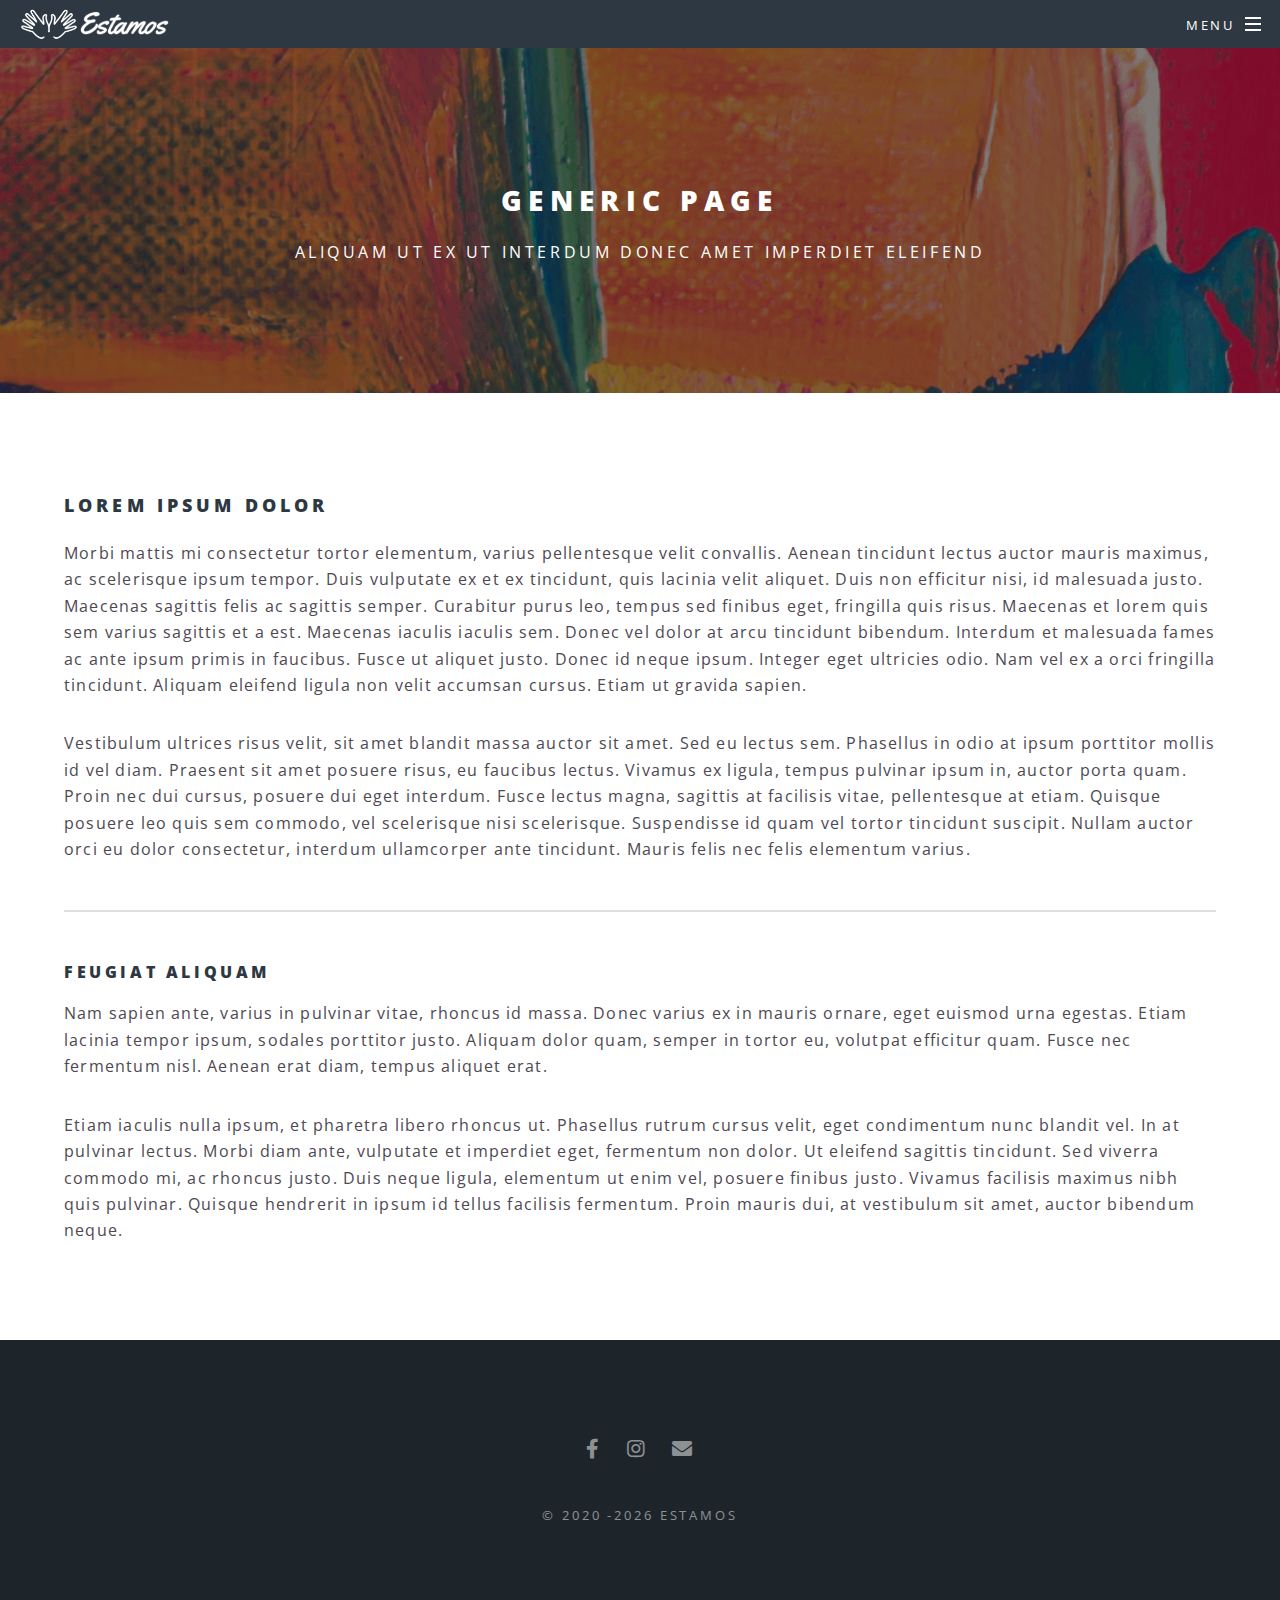
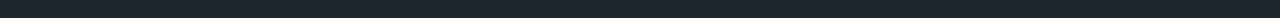
<file: generic.html>
<!DOCTYPE HTML>
<html>

<head>
	<title>Estamos - Atención Psicológica</title>
	<meta charset="utf-8" />
	<meta name="viewport" content="width=device-width, initial-scale=1, user-scalable=no" />
	<link rel="stylesheet" href="assets/css/main.css" />
	<noscript>
		<link rel="stylesheet" href="assets/css/noscript.css" /></noscript>
</head>

<body class="is-preload">

	<!-- Page Wrapper -->
	<div id="page-wrapper">

		<!-- Header -->
		<header id="header">
			<h1><a href="/">
					<img src="images/logoh.png" style="height: 100%;" alt="" />
				</a></h1>
			<nav id="nav">
				<ul>
					<li class="special">
						<a href="#menu" class="menuToggle"><span>Menu</span></a>
						<div id="menu">
							<ul>
								<li><a href="/">Home</a></li>
								<li><a href="info.html">Tratamiento</a></li>
								<li><a href="generic.html">Generic</a></li>
								<li><a href="elements.html">Elements</a></li>
							</ul>
						</div>
					</li>
				</ul>
			</nav>
		</header>

		<!-- Main -->
		<article id="main">
			<header>
				<h2>Generic Page</h2>
				<p>Aliquam ut ex ut interdum donec amet imperdiet eleifend</p>
			</header>
			<section class="wrapper style5">
				<div class="inner">

					<h3>Lorem ipsum dolor</h3>
					<p>Morbi mattis mi consectetur tortor elementum, varius pellentesque velit convallis. Aenean tincidunt lectus
						auctor mauris maximus, ac scelerisque ipsum tempor. Duis vulputate ex et ex tincidunt, quis lacinia velit
						aliquet. Duis non efficitur nisi, id malesuada justo. Maecenas sagittis felis ac sagittis semper. Curabitur
						purus leo, tempus sed finibus eget, fringilla quis risus. Maecenas et lorem quis sem varius sagittis et a
						est. Maecenas iaculis iaculis sem. Donec vel dolor at arcu tincidunt bibendum. Interdum et malesuada fames
						ac ante ipsum primis in faucibus. Fusce ut aliquet justo. Donec id neque ipsum. Integer eget ultricies odio.
						Nam vel ex a orci fringilla tincidunt. Aliquam eleifend ligula non velit accumsan cursus. Etiam ut gravida
						sapien.</p>

					<p>Vestibulum ultrices risus velit, sit amet blandit massa auctor sit amet. Sed eu lectus sem. Phasellus in
						odio at ipsum porttitor mollis id vel diam. Praesent sit amet posuere risus, eu faucibus lectus. Vivamus ex
						ligula, tempus pulvinar ipsum in, auctor porta quam. Proin nec dui cursus, posuere dui eget interdum. Fusce
						lectus magna, sagittis at facilisis vitae, pellentesque at etiam. Quisque posuere leo quis sem commodo, vel
						scelerisque nisi scelerisque. Suspendisse id quam vel tortor tincidunt suscipit. Nullam auctor orci eu dolor
						consectetur, interdum ullamcorper ante tincidunt. Mauris felis nec felis elementum varius.</p>

					<hr />

					<h4>Feugiat aliquam</h4>
					<p>Nam sapien ante, varius in pulvinar vitae, rhoncus id massa. Donec varius ex in mauris ornare, eget euismod
						urna egestas. Etiam lacinia tempor ipsum, sodales porttitor justo. Aliquam dolor quam, semper in tortor eu,
						volutpat efficitur quam. Fusce nec fermentum nisl. Aenean erat diam, tempus aliquet erat.</p>

					<p>Etiam iaculis nulla ipsum, et pharetra libero rhoncus ut. Phasellus rutrum cursus velit, eget condimentum
						nunc blandit vel. In at pulvinar lectus. Morbi diam ante, vulputate et imperdiet eget, fermentum non dolor.
						Ut eleifend sagittis tincidunt. Sed viverra commodo mi, ac rhoncus justo. Duis neque ligula, elementum ut
						enim vel, posuere finibus justo. Vivamus facilisis maximus nibh quis pulvinar. Quisque hendrerit in ipsum id
						tellus facilisis fermentum. Proin mauris dui, at vestibulum sit amet, auctor bibendum neque.</p>

				</div>
			</section>
		</article>

		<!-- Footer -->
		<footer id="footer">
			<ul class="icons">
				<li><a href="https://www.facebook.com/estamospsi/"><span class="icon brands fa-facebook-f"><span
								class="label">Facebook</span></span></a></li>
				<li><a href="https://www.instagram.com/estamos.atencionpsi/"><span class="icon brands fa-instagram"><span
								class="label">Instagram</span></span></a></li>
				<li><a href="mailto:estamos.atencionpsi@gmail.com"><span class="icon solid fa-envelope"><span
								class="label">Email</span></span></a></li>
			</ul>
			<ul class="copyright">
				<li>&copy; 2020
					<script>new Date().getFullYear() > 2020 && document.write("-" + new Date().getFullYear());</script> Estamos</li>
			</ul>
		</footer>

	</div>

	<!-- Scripts -->
	<script src="assets/js/jquery.min.js"></script>
	<script src="assets/js/jquery.scrollex.min.js"></script>
	<script src="assets/js/jquery.scrolly.min.js"></script>
	<script src="assets/js/browser.min.js"></script>
	<script src="assets/js/breakpoints.min.js"></script>
	<script src="assets/js/util.js"></script>
	<script src="assets/js/main.js"></script>

</body>

</html>
</file>
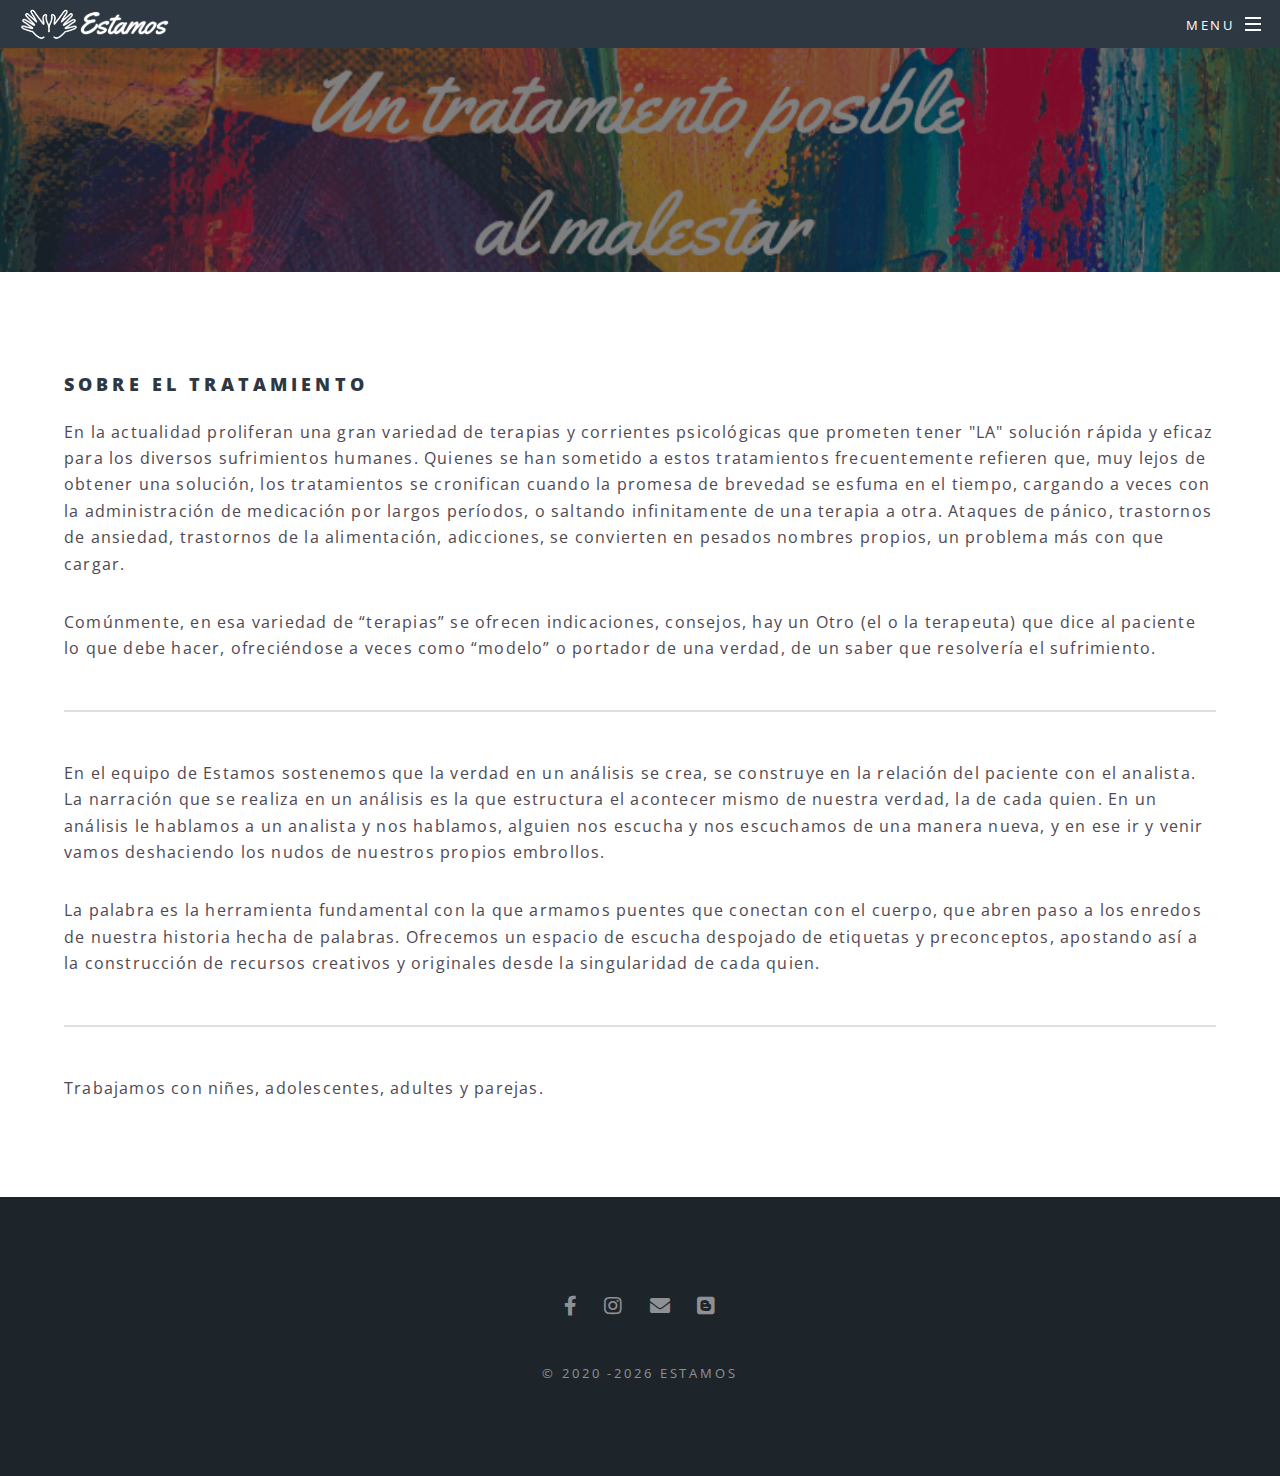
<file: info.html>
<!DOCTYPE HTML>
<html>

<head>
	<title>Sobre el tratamiento</title>
	<meta charset="utf-8" />
	<meta name="viewport" content="width=device-width, initial-scale=1, user-scalable=no" />
	<link rel="stylesheet" href="assets/css/main.css" />
	<noscript>
		<link rel="stylesheet" href="assets/css/noscript.css" /></noscript>
</head>

<body class="is-preload">

	<!-- Page Wrapper -->
	<div id="page-wrapper">

		<!-- Header -->
		<header id="header">
			<h1><a href="/">
					<img src="images/logoh.png" style="height: 100%;" alt="" />
				</a></h1>
			<nav id="nav">
				<ul>
					<li class="special">
						<a href="#menu" class="menuToggle"><span>Menu</span></a>
						<div id="menu">
							<ul>
								<li><a href="/">Home</a></li>
								<li><a href="info.html">Sobre el Tratamiento</a></li>
								<li><a href="http://blog.estamos.com.ar/">Textos y Recortes</a></li>
								<li><a href="/#somos" class="scrolly">Quienes somos</a></li>
								<li><a href="/#contacto" class="scrolly">Contacto</a></li>
								<li><a href="/#mas" class="scrolly">Más info</a></li>
							</ul>
						</div>
					</li>
				</ul>
			</nav>
		</header>

		<!-- Main -->
		<article id="main2">
			<header class="banner2">
				<!-- <h2>Generic Page</h2>
							<p>Aliquam ut ex ut interdum donec amet imperdiet eleifend</p> -->
			</header>
			<section class="wrapper style5">
				<div class="inner">
					<h3>Sobre el tratamiento</h3>
					<p>En la actualidad proliferan una gran variedad de terapias y corrientes psicológicas que prometen tener "LA"
						solución rápida y eficaz para los diversos sufrimientos humanes. Quienes se han sometido a estos
						tratamientos frecuentemente refieren que, muy lejos de obtener una solución, los tratamientos se cronifican
						cuando la promesa de brevedad se esfuma en el tiempo, cargando a veces con la administración de medicación
						por largos períodos, o saltando infinitamente de una terapia a otra. Ataques de pánico, trastornos de
						ansiedad, trastornos de la alimentación, adicciones, se convierten en pesados nombres propios, un problema
						más con que cargar.</p>
					<p>Comúnmente, en esa variedad de “terapias” se ofrecen indicaciones, consejos, hay un Otro (el o la
						terapeuta) que dice al paciente lo que debe hacer, ofreciéndose a veces como “modelo” o portador de una
						verdad, de un saber que resolvería el sufrimiento. </p>
					<hr />
					<p>En el equipo de Estamos sostenemos que la verdad en un análisis se crea, se construye en la relación del
						paciente con el analista. La narración que se realiza en un análisis es la que estructura el acontecer mismo
						de nuestra verdad, la de cada quien. En un análisis le hablamos a un analista y nos hablamos, alguien nos
						escucha y nos escuchamos de una manera nueva, y en ese ir y venir vamos deshaciendo los nudos de nuestros
						propios embrollos. </p>
					<p>La palabra es la herramienta fundamental con la que armamos puentes que conectan con el cuerpo, que abren
						paso a los enredos de nuestra historia hecha de palabras. Ofrecemos un espacio de escucha despojado de
						etiquetas y preconceptos, apostando así a la construcción de recursos creativos y originales desde la
						singularidad de cada quien. </p>
					<hr />
					<p>Trabajamos con niñes, adolescentes, adultes y parejas.</p>
				</div>
			</section>
		</article>

		<!-- Footer -->
		<footer id="footer">
			<ul class="icons">
				<li><a href="https://www.facebook.com/estamospsi/"><span class="icon brands fa-facebook-f"><span
								class="label">Facebook</span></span></a></li>
				<li><a href="https://www.instagram.com/estamos.atencionpsi/"><span class="icon brands fa-instagram"><span
								class="label">Instagram</span></span></a></li>
				<li><a href="mailto:estamos.atencionpsi@gmail.com"><span class="icon solid fa-envelope"><span
								class="label">Email</span></span></a></li>
				<li><a href="http://blog.estamos.com.ar/"><span class="icon brands fa-blogger"><span
								class="label">Blog</span></span></a></li>
			</ul>
			<ul class="copyright">
				<li>&copy; 2020
					<script>new Date().getFullYear() > 2020 && document.write("-" + new Date().getFullYear());</script> Estamos
				</li>
			</ul>
		</footer>

	</div>

	<!-- Scripts -->
	<script src="assets/js/jquery.min.js"></script>
	<script src="assets/js/jquery.scrollex.min.js"></script>
	<script src="assets/js/jquery.scrolly.min.js"></script>
	<script src="assets/js/browser.min.js"></script>
	<script src="assets/js/breakpoints.min.js"></script>
	<script src="assets/js/util.js"></script>
	<script src="assets/js/main.js"></script>

</body>

</html>
</file>
<file: assets/css/noscript.css>
/*
	Spectral by HTML5 UP
	html5up.net | @ajlkn
	Free for personal and commercial use under the CCA 3.0 license (html5up.net/license)
*/

/* Banner */

	body.is-preload #banner h2 {
		-moz-transform: none;
		-webkit-transform: none;
		-ms-transform: none;
		transform: none;
		opacity: 1;
	}

		body.is-preload #banner h2:before, body.is-preload #banner h2:after {
			width: 100%;
		}

	body.is-preload #banner .more {
		-moz-transform: none;
		-webkit-transform: none;
		-ms-transform: none;
		transform: none;
		opacity: 1;
	}

	body.is-preload #banner:after {
		opacity: 0;
	}
</file>
<file: assets/css/main.css>
@import url(fontawesome-all.min.css);
@import url("https://fonts.googleapis.com/css?family=Open+Sans:400,400italic,600,600italic,800,800italic");

/*
	Spectral by HTML5 UP
	html5up.net | @ajlkn
	Free for personal and commercial use under the CCA 3.0 license (html5up.net/license)
*/

html, body, div, span, applet, object,
iframe, h1, h2, h3, h4, h5, h6, p, blockquote,
pre, a, abbr, acronym, address, big, cite,
code, del, dfn, em, img, ins, kbd, q, s, samp,
small, strike, strong, sub, sup, tt, var, b,
u, i, center, dl, dt, dd, ol, ul, li, fieldset,
form, label, legend, table, caption, tbody,
tfoot, thead, tr, th, td, article, aside,
canvas, details, embed, figure, figcaption,
footer, header, hgroup, menu, nav, output, ruby,
section, summary, time, mark, audio, video {
	margin: 0;
	padding: 0;
	border: 0;
	font-size: 100%;
	font: inherit;
	vertical-align: baseline;}

article, aside, details, figcaption, figure,
footer, header, hgroup, menu, nav, section {
	display: block;}

body {
	line-height: 1;
}

ol, ul {
	list-style: none;
}

blockquote, q {
	quotes: none;
}

	blockquote:before, blockquote:after, q:before, q:after {
		content: '';
		content: none;
	}

table {
	border-collapse: collapse;
	border-spacing: 0;
}

body {
	-webkit-text-size-adjust: none;
}

mark {
	background-color: transparent;
	color: inherit;
}

input::-moz-focus-inner {
	border: 0;
	padding: 0;
}

input, select, textarea {
	-moz-appearance: none;
	-webkit-appearance: none;
	-ms-appearance: none;
	appearance: none;
}

/* Basic */

	@-ms-viewport {
		width: device-width;
	}

	html {
		box-sizing: border-box;
	}

	*, *:before, *:after {
		box-sizing: inherit;
	}

	body {
		background: #2e3842;
	}

		body.is-preload *, body.is-preload *:before, body.is-preload *:after {
			-moz-animation: none !important;
			-webkit-animation: none !important;
			-ms-animation: none !important;
			animation: none !important;
			-moz-transition: none !important;
			-webkit-transition: none !important;
			-ms-transition: none !important;
			transition: none !important;
		}

	body, input, select, textarea {
		color: #fff;
		font-family: "Open Sans", Helvetica, sans-serif;
		font-size: 15pt;
		font-weight: 400;
		letter-spacing: 0.075em;
		line-height: 1.65em;
	}

		@media screen and (max-width: 1680px) {

			body, input, select, textarea {
				font-size: 13pt;
			}

		}

		@media screen and (max-width: 1280px) {

			body, input, select, textarea {
				font-size: 12pt;
			}

		}

		@media screen and (max-width: 736px) {

			body, input, select, textarea {
				font-size: 11pt;
				letter-spacing: 0.0375em;
			}

		}

	a {
		-moz-transition: color 0.2s ease, border-bottom-color 0.2s ease;
		-webkit-transition: color 0.2s ease, border-bottom-color 0.2s ease;
		-ms-transition: color 0.2s ease, border-bottom-color 0.2s ease;
		transition: color 0.2s ease, border-bottom-color 0.2s ease;
		color: inherit;
		text-decoration: none;
	}

		a:hover {
			border-bottom-color: transparent;
		}

	strong, b {
		color: #fff;
		font-weight: 600;
	}

	em, i {
		font-style: italic;
	}

	p {
		margin: 0 0 2em 0;
	}

	h1, h2, h3, h4, h5, h6 {
		color: #fff;
		font-weight: 800;
		letter-spacing: 0.225em;
		line-height: 1em;
		margin: 0 0 1em 0;
		text-transform: uppercase;
	}

		h1 a, h2 a, h3 a, h4 a, h5 a, h6 a {
			color: inherit;
			text-decoration: none;
		}

	h2 {
		font-size: 1.35em;
		line-height: 1.75em;
	}

		@media screen and (max-width: 736px) {

			h2 {
				font-size: 1.1em;
				line-height: 1.65em;
			}

		}

	h3 {
		font-size: 1.15em;
		line-height: 1.75em;
	}

		@media screen and (max-width: 736px) {

			h3 {
				font-size: 1em;
				line-height: 1.65em;
			}

		}

	h4 {
		font-size: 1em;
		line-height: 1.5em;
	}

	h5 {
		font-size: 0.8em;
		line-height: 1.5em;
	}

	h6 {
		font-size: 0.7em;
		line-height: 1.5em;
	}

	sub {
		font-size: 0.8em;
		position: relative;
		top: 0.5em;
	}

	sup {
		font-size: 0.8em;
		position: relative;
		top: -0.5em;
	}

	hr {
		border: 0;
		border-bottom: solid 2px #fff;
		margin: 3em 0;
	}

		hr.major {
			margin: 4.5em 0;
		}

	blockquote {
		border-left: solid 4px #fff;
		font-style: italic;
		margin: 0 0 2em 0;
		padding: 0.5em 0 0.5em 2em;
	}

	code {
		background: rgba(144, 144, 144, 0.25);
		border-radius: 3px;
		font-family: "Courier New", monospace;
		font-size: 0.9em;
		letter-spacing: 0;
		margin: 0 0.25em;
		padding: 0.25em 0.65em;
	}

	pre {
		-webkit-overflow-scrolling: touch;
		font-family: "Courier New", monospace;
		font-size: 0.9em;
		margin: 0 0 2em 0;
	}

		pre code {
			display: block;
			line-height: 1.75em;
			padding: 1em 1.5em;
			overflow-x: auto;
		}

	.align-left {
		text-align: left;
	}

	.align-center {
		text-align: center;
	}

	.align-right {
		text-align: right;
	}

/* Row */

	.row {
		display: flex;
		flex-wrap: wrap;
		box-sizing: border-box;
		align-items: stretch;
	}

		.row > * {
			box-sizing: border-box;
		}

		.row.gtr-uniform > * > :last-child {
			margin-bottom: 0;
		}

		.row.aln-left {
			justify-content: flex-start;
		}

		.row.aln-center {
			justify-content: center;
		}

		.row.aln-right {
			justify-content: flex-end;
		}

		.row.aln-top {
			align-items: flex-start;
		}

		.row.aln-middle {
			align-items: center;
		}

		.row.aln-bottom {
			align-items: flex-end;
		}

		.row > .imp {
			order: -1;
		}

		.row > .col-1 {
			width: 8.33333%;
		}

		.row > .off-1 {
			margin-left: 8.33333%;
		}

		.row > .col-2 {
			width: 16.66667%;
		}

		.row > .off-2 {
			margin-left: 16.66667%;
		}

		.row > .col-3 {
			width: 25%;
		}

		.row > .off-3 {
			margin-left: 25%;
		}

		.row > .col-4 {
			width: 33.33333%;
		}

		.row > .off-4 {
			margin-left: 33.33333%;
		}

		.row > .col-5 {
			width: 41.66667%;
		}

		.row > .off-5 {
			margin-left: 41.66667%;
		}

		.row > .col-6 {
			width: 50%;
		}

		.row > .off-6 {
			margin-left: 50%;
		}

		.row > .col-7 {
			width: 58.33333%;
		}

		.row > .off-7 {
			margin-left: 58.33333%;
		}

		.row > .col-8 {
			width: 66.66667%;
		}

		.row > .off-8 {
			margin-left: 66.66667%;
		}

		.row > .col-9 {
			width: 75%;
		}

		.row > .off-9 {
			margin-left: 75%;
		}

		.row > .col-10 {
			width: 83.33333%;
		}

		.row > .off-10 {
			margin-left: 83.33333%;
		}

		.row > .col-11 {
			width: 91.66667%;
		}

		.row > .off-11 {
			margin-left: 91.66667%;
		}

		.row > .col-12 {
			width: 100%;
		}

		.row > .off-12 {
			margin-left: 100%;
		}

		.row.gtr-0 {
			margin-top: 0;
			margin-left: 0em;
		}

			.row.gtr-0 > * {
				padding: 0 0 0 0em;
			}

			.row.gtr-0.gtr-uniform {
				margin-top: 0em;
			}

				.row.gtr-0.gtr-uniform > * {
					padding-top: 0em;
				}

		.row.gtr-25 {
			margin-top: 0;
			margin-left: -0.375em;
		}

			.row.gtr-25 > * {
				padding: 0 0 0 0.375em;
			}

			.row.gtr-25.gtr-uniform {
				margin-top: -0.375em;
			}

				.row.gtr-25.gtr-uniform > * {
					padding-top: 0.375em;
				}

		.row.gtr-50 {
			margin-top: 0;
			margin-left: -0.75em;
		}

			.row.gtr-50 > * {
				padding: 0 0 0 0.75em;
			}

			.row.gtr-50.gtr-uniform {
				margin-top: -0.75em;
			}

				.row.gtr-50.gtr-uniform > * {
					padding-top: 0.75em;
				}

		.row {
			margin-top: 0;
			margin-left: -1.5em;
		}

			.row > * {
				padding: 0 0 0 1.5em;
			}

			.row.gtr-uniform {
				margin-top: -1.5em;
			}

				.row.gtr-uniform > * {
					padding-top: 1.5em;
				}

		.row.gtr-150 {
			margin-top: 0;
			margin-left: -2.25em;
		}

			.row.gtr-150 > * {
				padding: 0 0 0 2.25em;
			}

			.row.gtr-150.gtr-uniform {
				margin-top: -2.25em;
			}

				.row.gtr-150.gtr-uniform > * {
					padding-top: 2.25em;
				}

		.row.gtr-200 {
			margin-top: 0;
			margin-left: -3em;
		}

			.row.gtr-200 > * {
				padding: 0 0 0 3em;
			}

			.row.gtr-200.gtr-uniform {
				margin-top: -3em;
			}

				.row.gtr-200.gtr-uniform > * {
					padding-top: 3em;
				}

		@media screen and (max-width: 1680px) {

			.row {
				display: flex;
				flex-wrap: wrap;
				box-sizing: border-box;
				align-items: stretch;
			}

				.row > * {
					box-sizing: border-box;
				}

				.row.gtr-uniform > * > :last-child {
					margin-bottom: 0;
				}

				.row.aln-left {
					justify-content: flex-start;
				}

				.row.aln-center {
					justify-content: center;
				}

				.row.aln-right {
					justify-content: flex-end;
				}

				.row.aln-top {
					align-items: flex-start;
				}

				.row.aln-middle {
					align-items: center;
				}

				.row.aln-bottom {
					align-items: flex-end;
				}

				.row > .imp-xlarge {
					order: -1;
				}

				.row > .col-1-xlarge {
					width: 8.33333%;
				}

				.row > .off-1-xlarge {
					margin-left: 8.33333%;
				}

				.row > .col-2-xlarge {
					width: 16.66667%;
				}

				.row > .off-2-xlarge {
					margin-left: 16.66667%;
				}

				.row > .col-3-xlarge {
					width: 25%;
				}

				.row > .off-3-xlarge {
					margin-left: 25%;
				}

				.row > .col-4-xlarge {
					width: 33.33333%;
				}

				.row > .off-4-xlarge {
					margin-left: 33.33333%;
				}

				.row > .col-5-xlarge {
					width: 41.66667%;
				}

				.row > .off-5-xlarge {
					margin-left: 41.66667%;
				}

				.row > .col-6-xlarge {
					width: 50%;
				}

				.row > .off-6-xlarge {
					margin-left: 50%;
				}

				.row > .col-7-xlarge {
					width: 58.33333%;
				}

				.row > .off-7-xlarge {
					margin-left: 58.33333%;
				}

				.row > .col-8-xlarge {
					width: 66.66667%;
				}

				.row > .off-8-xlarge {
					margin-left: 66.66667%;
				}

				.row > .col-9-xlarge {
					width: 75%;
				}

				.row > .off-9-xlarge {
					margin-left: 75%;
				}

				.row > .col-10-xlarge {
					width: 83.33333%;
				}

				.row > .off-10-xlarge {
					margin-left: 83.33333%;
				}

				.row > .col-11-xlarge {
					width: 91.66667%;
				}

				.row > .off-11-xlarge {
					margin-left: 91.66667%;
				}

				.row > .col-12-xlarge {
					width: 100%;
				}

				.row > .off-12-xlarge {
					margin-left: 100%;
				}

				.row.gtr-0 {
					margin-top: 0;
					margin-left: 0em;
				}

					.row.gtr-0 > * {
						padding: 0 0 0 0em;
					}

					.row.gtr-0.gtr-uniform {
						margin-top: 0em;
					}

						.row.gtr-0.gtr-uniform > * {
							padding-top: 0em;
						}

				.row.gtr-25 {
					margin-top: 0;
					margin-left: -0.375em;
				}

					.row.gtr-25 > * {
						padding: 0 0 0 0.375em;
					}

					.row.gtr-25.gtr-uniform {
						margin-top: -0.375em;
					}

						.row.gtr-25.gtr-uniform > * {
							padding-top: 0.375em;
						}

				.row.gtr-50 {
					margin-top: 0;
					margin-left: -0.75em;
				}

					.row.gtr-50 > * {
						padding: 0 0 0 0.75em;
					}

					.row.gtr-50.gtr-uniform {
						margin-top: -0.75em;
					}

						.row.gtr-50.gtr-uniform > * {
							padding-top: 0.75em;
						}

				.row {
					margin-top: 0;
					margin-left: -1.5em;
				}

					.row > * {
						padding: 0 0 0 1.5em;
					}

					.row.gtr-uniform {
						margin-top: -1.5em;
					}

						.row.gtr-uniform > * {
							padding-top: 1.5em;
						}

				.row.gtr-150 {
					margin-top: 0;
					margin-left: -2.25em;
				}

					.row.gtr-150 > * {
						padding: 0 0 0 2.25em;
					}

					.row.gtr-150.gtr-uniform {
						margin-top: -2.25em;
					}

						.row.gtr-150.gtr-uniform > * {
							padding-top: 2.25em;
						}

				.row.gtr-200 {
					margin-top: 0;
					margin-left: -3em;
				}

					.row.gtr-200 > * {
						padding: 0 0 0 3em;
					}

					.row.gtr-200.gtr-uniform {
						margin-top: -3em;
					}

						.row.gtr-200.gtr-uniform > * {
							padding-top: 3em;
						}

		}

		@media screen and (max-width: 1280px) {

			.row {
				display: flex;
				flex-wrap: wrap;
				box-sizing: border-box;
				align-items: stretch;
			}

				.row > * {
					box-sizing: border-box;
				}

				.row.gtr-uniform > * > :last-child {
					margin-bottom: 0;
				}

				.row.aln-left {
					justify-content: flex-start;
				}

				.row.aln-center {
					justify-content: center;
				}

				.row.aln-right {
					justify-content: flex-end;
				}

				.row.aln-top {
					align-items: flex-start;
				}

				.row.aln-middle {
					align-items: center;
				}

				.row.aln-bottom {
					align-items: flex-end;
				}

				.row > .imp-large {
					order: -1;
				}

				.row > .col-1-large {
					width: 8.33333%;
				}

				.row > .off-1-large {
					margin-left: 8.33333%;
				}

				.row > .col-2-large {
					width: 16.66667%;
				}

				.row > .off-2-large {
					margin-left: 16.66667%;
				}

				.row > .col-3-large {
					width: 25%;
				}

				.row > .off-3-large {
					margin-left: 25%;
				}

				.row > .col-4-large {
					width: 33.33333%;
				}

				.row > .off-4-large {
					margin-left: 33.33333%;
				}

				.row > .col-5-large {
					width: 41.66667%;
				}

				.row > .off-5-large {
					margin-left: 41.66667%;
				}

				.row > .col-6-large {
					width: 50%;
				}

				.row > .off-6-large {
					margin-left: 50%;
				}

				.row > .col-7-large {
					width: 58.33333%;
				}

				.row > .off-7-large {
					margin-left: 58.33333%;
				}

				.row > .col-8-large {
					width: 66.66667%;
				}

				.row > .off-8-large {
					margin-left: 66.66667%;
				}

				.row > .col-9-large {
					width: 75%;
				}

				.row > .off-9-large {
					margin-left: 75%;
				}

				.row > .col-10-large {
					width: 83.33333%;
				}

				.row > .off-10-large {
					margin-left: 83.33333%;
				}

				.row > .col-11-large {
					width: 91.66667%;
				}

				.row > .off-11-large {
					margin-left: 91.66667%;
				}

				.row > .col-12-large {
					width: 100%;
				}

				.row > .off-12-large {
					margin-left: 100%;
				}

				.row.gtr-0 {
					margin-top: 0;
					margin-left: 0em;
				}

					.row.gtr-0 > * {
						padding: 0 0 0 0em;
					}

					.row.gtr-0.gtr-uniform {
						margin-top: 0em;
					}

						.row.gtr-0.gtr-uniform > * {
							padding-top: 0em;
						}

				.row.gtr-25 {
					margin-top: 0;
					margin-left: -0.375em;
				}

					.row.gtr-25 > * {
						padding: 0 0 0 0.375em;
					}

					.row.gtr-25.gtr-uniform {
						margin-top: -0.375em;
					}

						.row.gtr-25.gtr-uniform > * {
							padding-top: 0.375em;
						}

				.row.gtr-50 {
					margin-top: 0;
					margin-left: -0.75em;
				}

					.row.gtr-50 > * {
						padding: 0 0 0 0.75em;
					}

					.row.gtr-50.gtr-uniform {
						margin-top: -0.75em;
					}

						.row.gtr-50.gtr-uniform > * {
							padding-top: 0.75em;
						}

				.row {
					margin-top: 0;
					margin-left: -1.5em;
				}

					.row > * {
						padding: 0 0 0 1.5em;
					}

					.row.gtr-uniform {
						margin-top: -1.5em;
					}

						.row.gtr-uniform > * {
							padding-top: 1.5em;
						}

				.row.gtr-150 {
					margin-top: 0;
					margin-left: -2.25em;
				}

					.row.gtr-150 > * {
						padding: 0 0 0 2.25em;
					}

					.row.gtr-150.gtr-uniform {
						margin-top: -2.25em;
					}

						.row.gtr-150.gtr-uniform > * {
							padding-top: 2.25em;
						}

				.row.gtr-200 {
					margin-top: 0;
					margin-left: -3em;
				}

					.row.gtr-200 > * {
						padding: 0 0 0 3em;
					}

					.row.gtr-200.gtr-uniform {
						margin-top: -3em;
					}

						.row.gtr-200.gtr-uniform > * {
							padding-top: 3em;
						}

		}

		@media screen and (max-width: 980px) {

			.row {
				display: flex;
				flex-wrap: wrap;
				box-sizing: border-box;
				align-items: stretch;
			}

				.row > * {
					box-sizing: border-box;
				}

				.row.gtr-uniform > * > :last-child {
					margin-bottom: 0;
				}

				.row.aln-left {
					justify-content: flex-start;
				}

				.row.aln-center {
					justify-content: center;
				}

				.row.aln-right {
					justify-content: flex-end;
				}

				.row.aln-top {
					align-items: flex-start;
				}

				.row.aln-middle {
					align-items: center;
				}

				.row.aln-bottom {
					align-items: flex-end;
				}

				.row > .imp-medium {
					order: -1;
				}

				.row > .col-1-medium {
					width: 8.33333%;
				}

				.row > .off-1-medium {
					margin-left: 8.33333%;
				}

				.row > .col-2-medium {
					width: 16.66667%;
				}

				.row > .off-2-medium {
					margin-left: 16.66667%;
				}

				.row > .col-3-medium {
					width: 25%;
				}

				.row > .off-3-medium {
					margin-left: 25%;
				}

				.row > .col-4-medium {
					width: 33.33333%;
				}

				.row > .off-4-medium {
					margin-left: 33.33333%;
				}

				.row > .col-5-medium {
					width: 41.66667%;
				}

				.row > .off-5-medium {
					margin-left: 41.66667%;
				}

				.row > .col-6-medium {
					width: 50%;
				}

				.row > .off-6-medium {
					margin-left: 50%;
				}

				.row > .col-7-medium {
					width: 58.33333%;
				}

				.row > .off-7-medium {
					margin-left: 58.33333%;
				}

				.row > .col-8-medium {
					width: 66.66667%;
				}

				.row > .off-8-medium {
					margin-left: 66.66667%;
				}

				.row > .col-9-medium {
					width: 75%;
				}

				.row > .off-9-medium {
					margin-left: 75%;
				}

				.row > .col-10-medium {
					width: 83.33333%;
				}

				.row > .off-10-medium {
					margin-left: 83.33333%;
				}

				.row > .col-11-medium {
					width: 91.66667%;
				}

				.row > .off-11-medium {
					margin-left: 91.66667%;
				}

				.row > .col-12-medium {
					width: 100%;
				}

				.row > .off-12-medium {
					margin-left: 100%;
				}

				.row.gtr-0 {
					margin-top: 0;
					margin-left: 0em;
				}

					.row.gtr-0 > * {
						padding: 0 0 0 0em;
					}

					.row.gtr-0.gtr-uniform {
						margin-top: 0em;
					}

						.row.gtr-0.gtr-uniform > * {
							padding-top: 0em;
						}

				.row.gtr-25 {
					margin-top: 0;
					margin-left: -0.375em;
				}

					.row.gtr-25 > * {
						padding: 0 0 0 0.375em;
					}

					.row.gtr-25.gtr-uniform {
						margin-top: -0.375em;
					}

						.row.gtr-25.gtr-uniform > * {
							padding-top: 0.375em;
						}

				.row.gtr-50 {
					margin-top: 0;
					margin-left: -0.75em;
				}

					.row.gtr-50 > * {
						padding: 0 0 0 0.75em;
					}

					.row.gtr-50.gtr-uniform {
						margin-top: -0.75em;
					}

						.row.gtr-50.gtr-uniform > * {
							padding-top: 0.75em;
						}

				.row {
					margin-top: 0;
					margin-left: -1.5em;
				}

					.row > * {
						padding: 0 0 0 1.5em;
					}

					.row.gtr-uniform {
						margin-top: -1.5em;
					}

						.row.gtr-uniform > * {
							padding-top: 1.5em;
						}

				.row.gtr-150 {
					margin-top: 0;
					margin-left: -2.25em;
				}

					.row.gtr-150 > * {
						padding: 0 0 0 2.25em;
					}

					.row.gtr-150.gtr-uniform {
						margin-top: -2.25em;
					}

						.row.gtr-150.gtr-uniform > * {
							padding-top: 2.25em;
						}

				.row.gtr-200 {
					margin-top: 0;
					margin-left: -3em;
				}

					.row.gtr-200 > * {
						padding: 0 0 0 3em;
					}

					.row.gtr-200.gtr-uniform {
						margin-top: -3em;
					}

						.row.gtr-200.gtr-uniform > * {
							padding-top: 3em;
						}

		}

		@media screen and (max-width: 736px) {

			.row {
				display: flex;
				flex-wrap: wrap;
				box-sizing: border-box;
				align-items: stretch;
			}

				.row > * {
					box-sizing: border-box;
				}

				.row.gtr-uniform > * > :last-child {
					margin-bottom: 0;
				}

				.row.aln-left {
					justify-content: flex-start;
				}

				.row.aln-center {
					justify-content: center;
				}

				.row.aln-right {
					justify-content: flex-end;
				}

				.row.aln-top {
					align-items: flex-start;
				}

				.row.aln-middle {
					align-items: center;
				}

				.row.aln-bottom {
					align-items: flex-end;
				}

				.row > .imp-small {
					order: -1;
				}

				.row > .col-1-small {
					width: 8.33333%;
				}

				.row > .off-1-small {
					margin-left: 8.33333%;
				}

				.row > .col-2-small {
					width: 16.66667%;
				}

				.row > .off-2-small {
					margin-left: 16.66667%;
				}

				.row > .col-3-small {
					width: 25%;
				}

				.row > .off-3-small {
					margin-left: 25%;
				}

				.row > .col-4-small {
					width: 33.33333%;
				}

				.row > .off-4-small {
					margin-left: 33.33333%;
				}

				.row > .col-5-small {
					width: 41.66667%;
				}

				.row > .off-5-small {
					margin-left: 41.66667%;
				}

				.row > .col-6-small {
					width: 50%;
				}

				.row > .off-6-small {
					margin-left: 50%;
				}

				.row > .col-7-small {
					width: 58.33333%;
				}

				.row > .off-7-small {
					margin-left: 58.33333%;
				}

				.row > .col-8-small {
					width: 66.66667%;
				}

				.row > .off-8-small {
					margin-left: 66.66667%;
				}

				.row > .col-9-small {
					width: 75%;
				}

				.row > .off-9-small {
					margin-left: 75%;
				}

				.row > .col-10-small {
					width: 83.33333%;
				}

				.row > .off-10-small {
					margin-left: 83.33333%;
				}

				.row > .col-11-small {
					width: 91.66667%;
				}

				.row > .off-11-small {
					margin-left: 91.66667%;
				}

				.row > .col-12-small {
					width: 100%;
				}

				.row > .off-12-small {
					margin-left: 100%;
				}

				.row.gtr-0 {
					margin-top: 0;
					margin-left: 0em;
				}

					.row.gtr-0 > * {
						padding: 0 0 0 0em;
					}

					.row.gtr-0.gtr-uniform {
						margin-top: 0em;
					}

						.row.gtr-0.gtr-uniform > * {
							padding-top: 0em;
						}

				.row.gtr-25 {
					margin-top: 0;
					margin-left: -0.375em;
				}

					.row.gtr-25 > * {
						padding: 0 0 0 0.375em;
					}

					.row.gtr-25.gtr-uniform {
						margin-top: -0.375em;
					}

						.row.gtr-25.gtr-uniform > * {
							padding-top: 0.375em;
						}

				.row.gtr-50 {
					margin-top: 0;
					margin-left: -0.75em;
				}

					.row.gtr-50 > * {
						padding: 0 0 0 0.75em;
					}

					.row.gtr-50.gtr-uniform {
						margin-top: -0.75em;
					}

						.row.gtr-50.gtr-uniform > * {
							padding-top: 0.75em;
						}

				.row {
					margin-top: 0;
					margin-left: -1.5em;
				}

					.row > * {
						padding: 0 0 0 1.5em;
					}

					.row.gtr-uniform {
						margin-top: -1.5em;
					}

						.row.gtr-uniform > * {
							padding-top: 1.5em;
						}

				.row.gtr-150 {
					margin-top: 0;
					margin-left: -2.25em;
				}

					.row.gtr-150 > * {
						padding: 0 0 0 2.25em;
					}

					.row.gtr-150.gtr-uniform {
						margin-top: -2.25em;
					}

						.row.gtr-150.gtr-uniform > * {
							padding-top: 2.25em;
						}

				.row.gtr-200 {
					margin-top: 0;
					margin-left: -3em;
				}

					.row.gtr-200 > * {
						padding: 0 0 0 3em;
					}

					.row.gtr-200.gtr-uniform {
						margin-top: -3em;
					}

						.row.gtr-200.gtr-uniform > * {
							padding-top: 3em;
						}

		}

		@media screen and (max-width: 480px) {

			.row {
				display: flex;
				flex-wrap: wrap;
				box-sizing: border-box;
				align-items: stretch;
			}

				.row > * {
					box-sizing: border-box;
				}

				.row.gtr-uniform > * > :last-child {
					margin-bottom: 0;
				}

				.row.aln-left {
					justify-content: flex-start;
				}

				.row.aln-center {
					justify-content: center;
				}

				.row.aln-right {
					justify-content: flex-end;
				}

				.row.aln-top {
					align-items: flex-start;
				}

				.row.aln-middle {
					align-items: center;
				}

				.row.aln-bottom {
					align-items: flex-end;
				}

				.row > .imp-xsmall {
					order: -1;
				}

				.row > .col-1-xsmall {
					width: 8.33333%;
				}

				.row > .off-1-xsmall {
					margin-left: 8.33333%;
				}

				.row > .col-2-xsmall {
					width: 16.66667%;
				}

				.row > .off-2-xsmall {
					margin-left: 16.66667%;
				}

				.row > .col-3-xsmall {
					width: 25%;
				}

				.row > .off-3-xsmall {
					margin-left: 25%;
				}

				.row > .col-4-xsmall {
					width: 33.33333%;
				}

				.row > .off-4-xsmall {
					margin-left: 33.33333%;
				}

				.row > .col-5-xsmall {
					width: 41.66667%;
				}

				.row > .off-5-xsmall {
					margin-left: 41.66667%;
				}

				.row > .col-6-xsmall {
					width: 50%;
				}

				.row > .off-6-xsmall {
					margin-left: 50%;
				}

				.row > .col-7-xsmall {
					width: 58.33333%;
				}

				.row > .off-7-xsmall {
					margin-left: 58.33333%;
				}

				.row > .col-8-xsmall {
					width: 66.66667%;
				}

				.row > .off-8-xsmall {
					margin-left: 66.66667%;
				}

				.row > .col-9-xsmall {
					width: 75%;
				}

				.row > .off-9-xsmall {
					margin-left: 75%;
				}

				.row > .col-10-xsmall {
					width: 83.33333%;
				}

				.row > .off-10-xsmall {
					margin-left: 83.33333%;
				}

				.row > .col-11-xsmall {
					width: 91.66667%;
				}

				.row > .off-11-xsmall {
					margin-left: 91.66667%;
				}

				.row > .col-12-xsmall {
					width: 100%;
				}

				.row > .off-12-xsmall {
					margin-left: 100%;
				}

				.row.gtr-0 {
					margin-top: 0;
					margin-left: 0em;
				}

					.row.gtr-0 > * {
						padding: 0 0 0 0em;
					}

					.row.gtr-0.gtr-uniform {
						margin-top: 0em;
					}

						.row.gtr-0.gtr-uniform > * {
							padding-top: 0em;
						}

				.row.gtr-25 {
					margin-top: 0;
					margin-left: -0.375em;
				}

					.row.gtr-25 > * {
						padding: 0 0 0 0.375em;
					}

					.row.gtr-25.gtr-uniform {
						margin-top: -0.375em;
					}

						.row.gtr-25.gtr-uniform > * {
							padding-top: 0.375em;
						}

				.row.gtr-50 {
					margin-top: 0;
					margin-left: -0.75em;
				}

					.row.gtr-50 > * {
						padding: 0 0 0 0.75em;
					}

					.row.gtr-50.gtr-uniform {
						margin-top: -0.75em;
					}

						.row.gtr-50.gtr-uniform > * {
							padding-top: 0.75em;
						}

				.row {
					margin-top: 0;
					margin-left: -1.5em;
				}

					.row > * {
						padding: 0 0 0 1.5em;
					}

					.row.gtr-uniform {
						margin-top: -1.5em;
					}

						.row.gtr-uniform > * {
							padding-top: 1.5em;
						}

				.row.gtr-150 {
					margin-top: 0;
					margin-left: -2.25em;
				}

					.row.gtr-150 > * {
						padding: 0 0 0 2.25em;
					}

					.row.gtr-150.gtr-uniform {
						margin-top: -2.25em;
					}

						.row.gtr-150.gtr-uniform > * {
							padding-top: 2.25em;
						}

				.row.gtr-200 {
					margin-top: 0;
					margin-left: -3em;
				}

					.row.gtr-200 > * {
						padding: 0 0 0 3em;
					}

					.row.gtr-200.gtr-uniform {
						margin-top: -3em;
					}

						.row.gtr-200.gtr-uniform > * {
							padding-top: 3em;
						}

		}

/* Section/Article */

	section.special, article.special {
		text-align: center;
	}

	header p {
		color: rgba(255, 255, 255, 0.5);
		position: relative;
		top: -0.25em;
	}

	header h3 + p {
		font-size: 1.1em;
	}

	header h4 + p,
	header h5 + p,
	header h6 + p {
		font-size: 0.9em;
	}

	header.major {
		margin: 0 0 3.5em 0;
	}

		header.major h2, header.major h3, header.major h4, header.major h5, header.major h6 {
			border-bottom: solid 2px #fff;
			display: inline-block;
			padding-bottom: 1em;
			position: relative;
		}

			header.major h2:after, header.major h3:after, header.major h4:after, header.major h5:after, header.major h6:after {
				content: '';
				display: block;
				height: 1px;
			}

		header.major p {
			color: #fff;
			top: 0;
		}

		@media screen and (max-width: 736px) {

			header.major {
				margin: 0 0 2em 0;
			}

		}

	@media screen and (max-width: 980px) {

		header br {
			display: none;
		}

	}

/* Form */

	form {
		margin: 0 0 2em 0;
	}

	label {
		color: #fff;
		display: block;
		font-size: 0.9em;
		font-weight: 600;
		margin: 0 0 1em 0;
	}

	input[type="text"],
	input[type="password"],
	input[type="email"],
	select,
	textarea {
		-moz-appearance: none;
		-webkit-appearance: none;
		-ms-appearance: none;
		appearance: none;
		background-color: rgba(144, 144, 144, 0.25);
		border-radius: 3px;
		border: none;
		color: inherit;
		display: block;
		outline: 0;
		padding: 0 1em;
		text-decoration: none;
		width: 100%;
	}

		input[type="text"]:invalid,
		input[type="password"]:invalid,
		input[type="email"]:invalid,
		select:invalid,
		textarea:invalid {
			box-shadow: none;
		}

		input[type="text"]:focus,
		input[type="password"]:focus,
		input[type="email"]:focus,
		select:focus,
		textarea:focus {
			box-shadow: 0 0 0 2px #21b2a6;
		}

	select {
		background-size: 1.25em;
		background-repeat: no-repeat;
		background-position: calc(100% - 1em) center;
		height: 2.75em;
		padding-right: 2.75em;
		text-overflow: ellipsis;
	}

		select:focus::-ms-value {
			background-color: transparent;
		}

		select::-ms-expand {
			display: none;
		}

	input[type="text"],
	input[type="password"],
	input[type="email"],
	select {
		height: 2.75em;
	}

	textarea {
		padding: 0.75em 1em;
	}

	input[type="checkbox"],
	input[type="radio"] {
		-moz-appearance: none;
		-webkit-appearance: none;
		-ms-appearance: none;
		appearance: none;
		display: block;
		float: left;
		margin-right: -2em;
		opacity: 0;
		width: 1em;
		z-index: -1;
	}

		input[type="checkbox"] + label,
		input[type="radio"] + label {
			text-decoration: none;
			color: #fff;
			cursor: pointer;
			display: inline-block;
			font-size: 1em;
			font-weight: 400;
			padding-left: 2.4em;
			padding-right: 0.75em;
			position: relative;
		}

			input[type="checkbox"] + label:before,
			input[type="radio"] + label:before {
				-moz-osx-font-smoothing: grayscale;
				-webkit-font-smoothing: antialiased;
				display: inline-block;
				font-style: normal;
				font-variant: normal;
				text-rendering: auto;
				line-height: 1;
				text-transform: none !important;
				font-family: 'Font Awesome 5 Brands';
				font-weight: 900;
			}

			input[type="checkbox"] + label:before,
			input[type="radio"] + label:before {
				background: rgba(144, 144, 144, 0.25);
				border-radius: 3px;
				content: '';
				display: inline-block;
				font-size: 0.8em;
				height: 2.0625em;
				left: 0;
				line-height: 2.0625em;
				position: absolute;
				text-align: center;
				top: 0;
				width: 2.0625em;
			}

		input[type="checkbox"]:checked + label:before,
		input[type="radio"]:checked + label:before {
			background: #2e3842;
			color: #fff;
			content: '\f00c';
		}

		input[type="checkbox"]:focus + label:before,
		input[type="radio"]:focus + label:before {
			box-shadow: 0 0 0 2px #21b2a6;
		}

	input[type="checkbox"] + label:before {
		border-radius: 3px;
	}

	input[type="radio"] + label:before {
		border-radius: 100%;
	}

	::-webkit-input-placeholder {
		color: rgba(255, 255, 255, 0.5) !important;
		opacity: 1.0;
	}

	:-moz-placeholder {
		color: rgba(255, 255, 255, 0.5) !important;
		opacity: 1.0;
	}

	::-moz-placeholder {
		color: rgba(255, 255, 255, 0.5) !important;
		opacity: 1.0;
	}

	:-ms-input-placeholder {
		color: rgba(255, 255, 255, 0.5) !important;
		opacity: 1.0;
	}

/* Box */

	.box {
		border-radius: 3px;
		border: solid 2px #fff;
		margin-bottom: 2em;
		padding: 1.5em;
	}

		.box > :last-child,
		.box > :last-child > :last-child,
		.box > :last-child > :last-child > :last-child {
			margin-bottom: 0;
		}

		.box.alt {
			border: 0;
			border-radius: 0;
			padding: 0;
		}

/* Icon */

	.icon {
		text-decoration: none;
		border-bottom: none;
		position: relative;
	}

		.icon:before {
			-moz-osx-font-smoothing: grayscale;
			-webkit-font-smoothing: antialiased;
			display: inline-block;
			font-style: normal;
			font-variant: normal;
			text-rendering: auto;
			line-height: 1;
			text-transform: none !important;
			font-family: "Font Awesome 5 Free";
			font-weight: 400;
		}

		.icon > .label {
			display: none;
		}

		.icon:before {
			line-height: inherit;
		}

		.icon.solid:before {
			font-weight: 900;
			font-family: 'Font Awesome 5 Free';
		}

		.icon.brands:before {
			font-family: 'Font Awesome 5 Brands';
		}

		.icon.major {
			-moz-transform: rotate(-45deg);
			-webkit-transform: rotate(-45deg);
			-ms-transform: rotate(-45deg);
			transform: rotate(-45deg);
			border-radius: 3px;
			border: solid 2px #fff;
			display: inline-block;
			font-size: 1.35em;
			height: calc(3em + 2px);
			line-height: 3em;
			text-align: center;
			width: calc(3em + 2px);
		}

			.icon.major:before {
				-moz-transform: rotate(45deg);
				-webkit-transform: rotate(45deg);
				-ms-transform: rotate(45deg);
				transform: rotate(45deg);
				display: inline-block;
				font-size: 1.5em;
			}

			@media screen and (max-width: 736px) {

				.icon.major {
					font-size: 1em;
				}

			}

		.icon.style1 {
			color: #00ffcc;
		}

		.icon.style2 {
			color: #e5cfe6;
		}

		.icon.style3 {
			color: #76ddff;
		}

/* Image */

	.image {
		border-radius: 3px;
		border: 0;
		display: inline-block;
		position: relative;
	}

		.image img {
			border-radius: 3px;
			display: block;
		}

		.image.left {
			float: left;
			margin: 0 2em 2em 0;
			top: 0.25em;
		}

		.image.right {
			float: right;
			margin: 0 0 2em 2em;
			top: 0.25em;
		}

		.image.left, .image.right {
			max-width: 40%;
		}

			.image.left img, .image.right img {
				width: 100%;
			}

		.image.fit {
			display: block;
			margin: 0 0 2em 0;
			width: 100%;
		}

			.image.fit img {
				width: 100%;
			}

/* List */

	ol {
		list-style: decimal;
		margin: 0 0 2em 0;
		padding-left: 1.25em;
	}

		ol li {
			padding-left: 0.25em;
		}

	ul {
		list-style: disc;
		margin: 0 0 2em 0;
		padding-left: 1em;
	}

		ul li {
			padding-left: 0.5em;
		}

		ul.alt {
			list-style: none;
			padding-left: 0;
		}

			ul.alt li {
				border-top: solid 1px #fff;
				padding: 0.5em 0;
			}

				ul.alt li:first-child {
					border-top: 0;
					padding-top: 0;
				}

	dl {
		margin: 0 0 2em 0;
	}

/* Actions */

	ul.actions {
		display: -moz-flex;
		display: -webkit-flex;
		display: -ms-flex;
		display: flex;
		cursor: default;
		list-style: none;
		margin-left: -1em;
		padding-left: 0;
	}

		ul.actions li {
			padding: 0 0 0 1em;
			vertical-align: middle;
		}

		ul.actions.special {
			-moz-justify-content: center;
			-webkit-justify-content: center;
			-ms-justify-content: center;
			justify-content: center;
			width: 100%;
			margin-left: 0;
		}

			ul.actions.special li:first-child {
				padding-left: 0;
			}

		ul.actions.stacked {
			-moz-flex-direction: column;
			-webkit-flex-direction: column;
			-ms-flex-direction: column;
			flex-direction: column;
			margin-left: 0;
		}

			ul.actions.stacked li {
				padding: 1em 0 0 0;
			}

				ul.actions.stacked li:first-child {
					padding-top: 0;
				}

		ul.actions.fit {
			width: calc(100% + 1em);
		}

			ul.actions.fit li {
				-moz-flex-grow: 1;
				-webkit-flex-grow: 1;
				-ms-flex-grow: 1;
				flex-grow: 1;
				-moz-flex-shrink: 1;
				-webkit-flex-shrink: 1;
				-ms-flex-shrink: 1;
				flex-shrink: 1;
				width: 100%;
			}

				ul.actions.fit li > * {
					width: 100%;
				}

			ul.actions.fit.stacked {
				width: 100%;
			}

		@media screen and (max-width: 480px) {

			ul.actions:not(.fixed) {
				-moz-flex-direction: column;
				-webkit-flex-direction: column;
				-ms-flex-direction: column;
				flex-direction: column;
				margin-left: 0;
				width: 100% !important;
			}

				ul.actions:not(.fixed) li {
					-moz-flex-grow: 1;
					-webkit-flex-grow: 1;
					-ms-flex-grow: 1;
					flex-grow: 1;
					-moz-flex-shrink: 1;
					-webkit-flex-shrink: 1;
					-ms-flex-shrink: 1;
					flex-shrink: 1;
					padding: 1em 0 0 0;
					text-align: center;
					width: 100%;
				}

					ul.actions:not(.fixed) li > * {
						width: 100%;
					}

					ul.actions:not(.fixed) li:first-child {
						padding-top: 0;
					}

					ul.actions:not(.fixed) li input[type="submit"],
					ul.actions:not(.fixed) li input[type="reset"],
					ul.actions:not(.fixed) li input[type="button"],
					ul.actions:not(.fixed) li button,
					ul.actions:not(.fixed) li .button {
						width: 100%;
					}

						ul.actions:not(.fixed) li input[type="submit"].icon:before,
						ul.actions:not(.fixed) li input[type="reset"].icon:before,
						ul.actions:not(.fixed) li input[type="button"].icon:before,
						ul.actions:not(.fixed) li button.icon:before,
						ul.actions:not(.fixed) li .button.icon:before {
							margin-left: -0.5em;
						}

		}

/* Icons */

	ul.icons {
		cursor: default;
		list-style: none;
		padding-left: 0;
	}

		ul.icons li {
			display: inline-block;
			padding: 0 1em 0 0;
		}

			ul.icons li:last-child {
				padding-right: 0 !important;
			}

		ul.icons.major {
			padding: 1em 0;
		}

			ul.icons.major li {
				padding-right: 3.5em;
			}

				@media screen and (max-width: 736px) {

					ul.icons.major li {
						padding: 0 1em !important;
					}

				}

/* Table */

	.table-wrapper {
		-webkit-overflow-scrolling: touch;
		overflow-x: auto;
	}

	table {
		margin: 0 0 2em 0;
		width: 100%;
	}

		table tbody tr {
			border: solid 1px #fff;
			border-left: 0;
			border-right: 0;
		}

			table tbody tr:nth-child(2n + 1) {
				background-color: rgba(144, 144, 144, 0.25);
			}

		table td {
			padding: 0.75em 0.75em;
		}

		table th {
			color: #fff;
			font-size: 0.9em;
			font-weight: 600;
			padding: 0 0.75em 0.75em 0.75em;
			text-align: left;
		}

		table thead {
			border-bottom: solid 2px #fff;
		}

		table tfoot {
			border-top: solid 2px #fff;
		}

		table.alt {
			border-collapse: separate;
		}

			table.alt tbody tr td {
				border: solid 1px #fff;
				border-left-width: 0;
				border-top-width: 0;
			}

				table.alt tbody tr td:first-child {
					border-left-width: 1px;
				}

			table.alt tbody tr:first-child td {
				border-top-width: 1px;
			}

			table.alt thead {
				border-bottom: 0;
			}

			table.alt tfoot {
				border-top: 0;
			}

/* Button */

	input[type="submit"],
	input[type="reset"],
	input[type="button"],
	button,
	.button {
		-moz-appearance: none;
		-webkit-appearance: none;
		-ms-appearance: none;
		appearance: none;
		-moz-transition: background-color 0.2s ease-in-out, color 0.2s ease-in-out;
		-webkit-transition: background-color 0.2s ease-in-out, color 0.2s ease-in-out;
		-ms-transition: background-color 0.2s ease-in-out, color 0.2s ease-in-out;
		transition: background-color 0.2s ease-in-out, color 0.2s ease-in-out;
		background-color: transparent;
		border-radius: 3px;
		border: 0;
		box-shadow: inset 0 0 0 2px #fff;
		color: #fff;
		cursor: pointer;
		display: inline-block;
		font-size: 0.8em;
		font-weight: 600;
		height: 3.125em;
		letter-spacing: 0.225em;
		line-height: 3.125em;
		max-width: 30em;
		padding: 0 2.75em;
		text-align: center;
		text-decoration: none;
		text-transform: uppercase;
		white-space: nowrap;
		overflow: hidden;
		text-overflow: ellipsis;
	}

		input[type="submit"]:hover,
		input[type="reset"]:hover,
		input[type="button"]:hover,
		button:hover,
		.button:hover {
			background-color: rgba(144, 144, 144, 0.25);
		}

		input[type="submit"]:active,
		input[type="reset"]:active,
		input[type="button"]:active,
		button:active,
		.button:active {
			background-color: rgba(144, 144, 144, 0.5);
		}

		input[type="submit"].icon:before,
		input[type="reset"].icon:before,
		input[type="button"].icon:before,
		button.icon:before,
		.button.icon:before {
			margin-right: 0.5em;
		}

		input[type="submit"].fit,
		input[type="reset"].fit,
		input[type="button"].fit,
		button.fit,
		.button.fit {
			width: 100%;
		}

		input[type="submit"].small,
		input[type="reset"].small,
		input[type="button"].small,
		button.small,
		.button.small {
			font-size: 0.8em;
		}

		input[type="submit"].large,
		input[type="reset"].large,
		input[type="button"].large,
		button.large,
		.button.large {
			font-size: 1.35em;
		}

		input[type="submit"].primary,
		input[type="reset"].primary,
		input[type="button"].primary,
		button.primary,
		.button.primary {
			background-color: rgb(54,	71,	130	)	;
			box-shadow: none !important;
			color: #ffffff !important;
		}

			input[type="submit"].primary:hover,
			input[type="reset"].primary:hover,
			input[type="button"].primary:hover,
			button.primary:hover,
			.button.primary:hover {
				background-color: rgba(54, 70, 130, 0.925) !important;
			}

			input[type="submit"].primary:active,
			input[type="reset"].primary:active,
			input[type="button"].primary:active,
			button.primary:active,
			.button.primary:active {
				background-color: rgba(54, 70, 130, 0.815) !important;
			}

		input[type="submit"].disabled, input[type="submit"]:disabled,
		input[type="reset"].disabled,
		input[type="reset"]:disabled,
		input[type="button"].disabled,
		input[type="button"]:disabled,
		button.disabled,
		button:disabled,
		.button.disabled,
		.button:disabled {
			pointer-events: none;
			opacity: 0.25;
		}

		@media screen and (max-width: 736px) {

			input[type="submit"],
			input[type="reset"],
			input[type="button"],
			button,
			.button {
				height: 3.75em;
				line-height: 3.75em;
			}

		}

/* Features */

	.features {
		display: -moz-flex;
		display: -webkit-flex;
		display: -ms-flex;
		display: flex;
		-moz-flex-wrap: wrap;
		-webkit-flex-wrap: wrap;
		-ms-flex-wrap: wrap;
		flex-wrap: wrap;
		-moz-justify-content: center;
		-webkit-justify-content: center;
		-ms-justify-content: center;
		justify-content: center;
		list-style: none;
		padding: 0;
		width: 100%;
	}

		.features li {
			padding: 4em 4em 2em 6em ;
			display: block;
			position: relative;
			text-align: left;
			width: 50%;
		}

			.features li:nth-child(1) {
				background-color: rgba(0, 0, 0, 0.035);
			}

			.features li:nth-child(2) {
				background-color: rgba(0, 0, 0, 0.07);
			}

			.features li:nth-child(3) {
				background-color: rgba(0, 0, 0, 0.105);
			}

			.features li:nth-child(4) {
				background-color: rgba(0, 0, 0, 0.14);
			}

			.features li:nth-child(5) {
				background-color: rgba(0, 0, 0, 0.175);
			}

			.features li:nth-child(6) {
				background-color: rgba(0, 0, 0, 0.21);
			}

			.features li:nth-child(7) {
				background-color: rgba(0, 0, 0, 0.245);
			}

			.features li:nth-child(8) {
				background-color: rgba(0, 0, 0, 0.28);
			}

			.features li:nth-child(9) {
				background-color: rgba(0, 0, 0, 0.315);
			}

			.features li:nth-child(10) {
				background-color: rgba(0, 0, 0, 0.35);
			}

			.features li:before {
				display: block;
				color: #00ffcc;
				position: absolute;
				left: 1.75em;
				top: 2.75em;
				font-size: 1.5em;
			}

			.features li:nth-child(1) {
				border-top-left-radius: 3px;
			}

			.features li:nth-child(2) {
				border-top-right-radius: 3px;
			}

			.features li:nth-last-child(1) {
				border-bottom-right-radius: 3px;
			}

			.features li:nth-last-child(2) {
				border-bottom-left-radius: 3px;
			}

			@media screen and (max-width: 980px) {

				.features li {
					padding: 3em 2em 1em 2em ;
					text-align: center;
				}

					.features li:before {
						left: 0;
						margin: 0 0 1em 0;
						position: relative;
						top: 0;
					}

			}

			@media screen and (max-width: 736px) {

				.features li {
					padding: 3em 0 1em 0 ;
					background-color: transparent !important;
					border-top: solid 2px #fff;
					width: 100%;
				}

					.features li:first-child {
						border-top: 0;
					}

			}

/* Spotlight */

	.spotlight {
		-moz-align-items: center;
		-webkit-align-items: center;
		-ms-align-items: center;
		align-items: center;
		display: -moz-flex;
		display: -webkit-flex;
		display: -ms-flex;
		display: flex;
	}

		.spotlight .image {
			-moz-order: 1;
			-webkit-order: 1;
			-ms-order: 1;
			order: 1;
			border-radius: 0;
			width: 40%;
		}

			.spotlight .image img {
				border-radius: 0;
				width: 100%;
			}

		.spotlight .content {
			padding: 2em 4em 0.1em 4em ;
			-moz-order: 2;
			-webkit-order: 2;
			-ms-order: 2;
			order: 2;
			max-width: 48em;
			width: 60%;
		}

		.spotlight:nth-child(2n) {
			-moz-flex-direction: row-reverse;
			-webkit-flex-direction: row-reverse;
			-ms-flex-direction: row-reverse;
			flex-direction: row-reverse;
		}

		.spotlight:nth-child(1) {
			background-color: rgba(0, 0, 0, 0.075);
		}

		.spotlight:nth-child(2) {
			background-color: rgba(0, 0, 0, 0.15);
		}

		.spotlight:nth-child(3) {
			background-color: rgba(0, 0, 0, 0.225);
		}

		.spotlight:nth-child(4) {
			background-color: rgba(0, 0, 0, 0.3);
		}

		.spotlight:nth-child(5) {
			background-color: rgba(0, 0, 0, 0.375);
		}

		.spotlight:nth-child(6) {
			background-color: rgba(0, 0, 0, 0.45);
		}

		.spotlight:nth-child(7) {
			background-color: rgba(0, 0, 0, 0.525);
		}

		.spotlight:nth-child(8) {
			background-color: rgba(0, 0, 0, 0.6);
		}

		.spotlight:nth-child(9) {
			background-color: rgba(0, 0, 0, 0.675);
		}

		.spotlight:nth-child(10) {
			background-color: rgba(0, 0, 0, 0.75);
		}

		@media screen and (max-width: 1280px) {

			.spotlight .image {
				width: 45%;
			}

			.spotlight .content {
				width: 55%;
			}

		}

		@media screen and (max-width: 980px) {

			.spotlight {
				display: block;
			}

				.spotlight br {
					display: none;
				}

				.spotlight .image {
					width: 100%;
				}

				.spotlight .content {
					padding: 4em 3em 2em 3em ;
					max-width: none;
					text-align: center;
					width: 100%;
				}

		}

		@media screen and (max-width: 736px) {

			.spotlight .content {
				padding: 3em 2em 1em 2em ;
			}

		}

/* Wrapper */

	.wrapper {
		padding: 6em 0 4em 0 ;
	}

		.wrapper > .inner {
			width: 60em;
			margin: 0 auto;
		}

			@media screen and (max-width: 1280px) {

				.wrapper > .inner {
					width: 90%;
				}

			}

			@media screen and (max-width: 980px) {

				.wrapper > .inner {
					width: 100%;
				}

			}

		.wrapper.alt {
			padding: 0;
		}

		.wrapper.style1 {
			background-color: #6C5B7B;/*#8d7699;*/
			color: #c8ece9;
		}

			.wrapper.style1 strong, .wrapper.style1 b {
				color: #ffffff;
			}

			.wrapper.style1 h2, .wrapper.style1 h3, .wrapper.style1 h4, .wrapper.style1 h5, .wrapper.style1 h6 {
				color: #ffffff;
			}

			.wrapper.style1 hr {
				border-color: rgba(0, 0, 0, 0.125);
			}

			.wrapper.style1 blockquote {
				border-color: rgba(0, 0, 0, 0.125);
			}

			.wrapper.style1 code {
				background: rgba(255, 255, 255, 0.075);
			}

			.wrapper.style1 header p {
				color: #ffffff;
			}

			.wrapper.style1 header.major h2, .wrapper.style1 header.major h3, .wrapper.style1 header.major h4, .wrapper.style1 header.major h5, .wrapper.style1 header.major h6 {
				border-color: rgba(0, 0, 0, 0.125);
			}

			.wrapper.style1 header.major p {
				color: #ffffff;
			}

			.wrapper.style1 label {
				color: #ffffff;
			}

			.wrapper.style1 input[type="text"],
			.wrapper.style1 input[type="password"],
			.wrapper.style1 input[type="email"],
			.wrapper.style1 select,
			.wrapper.style1 textarea {
				background-color: rgba(255, 255, 255, 0.075);
			}

			.wrapper.style1 select {
				background-image: url("data:image/svg+xml;charset=utf8,%3Csvg xmlns='http://www.w3.org/2000/svg' width='40' height='40' preserveAspectRatio='none' viewBox='0 0 40 40'%3E%3Cpath d='M9.4,12.3l10.4,10.4l10.4-10.4c0.2-0.2,0.5-0.4,0.9-0.4c0.3,0,0.6,0.1,0.9,0.4l3.3,3.3c0.2,0.2,0.4,0.5,0.4,0.9 c0,0.4-0.1,0.6-0.4,0.9L20.7,31.9c-0.2,0.2-0.5,0.4-0.9,0.4c-0.3,0-0.6-0.1-0.9-0.4L4.3,17.3c-0.2-0.2-0.4-0.5-0.4-0.9 c0-0.4,0.1-0.6,0.4-0.9l3.3-3.3c0.2-0.2,0.5-0.4,0.9-0.4S9.1,12.1,9.4,12.3z' fill='rgba(0, 0, 0, 0.125)' /%3E%3C/svg%3E");
			}

				.wrapper.style1 select option {
					color: #ffffff;
					background: #21b2a6;
				}

			.wrapper.style1 input[type="checkbox"] + label,
			.wrapper.style1 input[type="radio"] + label {
				color: #c8ece9;
			}

				.wrapper.style1 input[type="checkbox"] + label:before,
				.wrapper.style1 input[type="radio"] + label:before {
					background: rgba(255, 255, 255, 0.075);
				}

			.wrapper.style1 input[type="checkbox"]:checked + label:before,
			.wrapper.style1 input[type="radio"]:checked + label:before {
				background: #ffffff;
				color: #21b2a6;
			}

			.wrapper.style1 ::-webkit-input-placeholder {
				color: #a6e0db !important;
			}

			.wrapper.style1 :-moz-placeholder {
				color: #a6e0db !important;
			}

			.wrapper.style1 ::-moz-placeholder {
				color: #a6e0db !important;
			}

			.wrapper.style1 :-ms-input-placeholder {
				color: #a6e0db !important;
			}

			.wrapper.style1 .formerize-placeholder {
				color: #a6e0db !important;
			}

			.wrapper.style1 .icon.major {
				border-color: rgba(0, 0, 0, 0.125);
			}

			.wrapper.style1 ul.alt li {
				border-color: rgba(0, 0, 0, 0.125);
			}

			.wrapper.style1 table tbody tr {
				border-color: rgba(0, 0, 0, 0.125);
			}

				.wrapper.style1 table tbody tr:nth-child(2n + 1) {
					background-color: rgba(255, 255, 255, 0.075);
				}

			.wrapper.style1 table th {
				color: #ffffff;
			}

			.wrapper.style1 table thead {
				border-color: rgba(0, 0, 0, 0.125);
			}

			.wrapper.style1 table tfoot {
				border-color: rgba(0, 0, 0, 0.125);
			}

			.wrapper.style1 table.alt tbody tr td {
				border-color: rgba(0, 0, 0, 0.125);
			}

			.wrapper.style1 input[type="submit"],
			.wrapper.style1 input[type="reset"],
			.wrapper.style1 input[type="button"],
			.wrapper.style1 button,
			.wrapper.style1 .button {
				box-shadow: inset 0 0 0 2px rgba(0, 0, 0, 0.125);
				color: #ffffff;
			}

				.wrapper.style1 input[type="submit"]:hover,
				.wrapper.style1 input[type="reset"]:hover,
				.wrapper.style1 input[type="button"]:hover,
				.wrapper.style1 button:hover,
				.wrapper.style1 .button:hover {
					background-color: rgba(255, 255, 255, 0.075);
				}

				.wrapper.style1 input[type="submit"]:active,
				.wrapper.style1 input[type="reset"]:active,
				.wrapper.style1 input[type="button"]:active,
				.wrapper.style1 button:active,
				.wrapper.style1 .button:active {
					background-color: rgba(255, 255, 255, 0.2);
				}

			@media screen and (max-width: 736px) {

				.wrapper.style1 .features li {
					border-top-color: rgba(0, 0, 0, 0.125);
				}

			}

		.wrapper.style2 {
			background-color: #2e3842;
		}

		.wrapper.style3 {
			background-color: rgb(211, 120, 89);
			color: #d3d4e4;
		}

		

			.wrapper.style3 strong, .wrapper.style3 b {
				color: #ffffff;
			}

			.wrapper.style3 h2, .wrapper.style3 h3, .wrapper.style3 h4, .wrapper.style3 h5, .wrapper.style3 h6 {
				color: #ffffff;
			}

			.wrapper.style3 hr {
				border-color: rgba(0, 0, 0, 0.125);
			}

			.wrapper.style3 blockquote {
				border-color: rgba(0, 0, 0, 0.125);
			}

			.wrapper.style3 code {
				background: rgba(255, 255, 255, 0.075);
			}

			.wrapper.style3 header p {
				color: #b9bad4;
			}

			.wrapper.style3 header.major h2, .wrapper.style3 header.major h3, .wrapper.style3 header.major h4, .wrapper.style3 header.major h5, .wrapper.style3 header.major h6 {
				border-color: rgba(0, 0, 0, 0.125);
			}

			.wrapper.style3 header.major p {
				color: #ffffff;
			}

			.wrapper.style3 label {
				color: #ffffff;
			}

			.wrapper.style3 input[type="text"],
			.wrapper.style3 input[type="password"],
			.wrapper.style3 input[type="email"],
			.wrapper.style3 select,
			.wrapper.style3 textarea {
				background-color: rgba(255, 255, 255, 0.075);
			}

			.wrapper.style3 select {
				background-image: url("data:image/svg+xml;charset=utf8,%3Csvg xmlns='http://www.w3.org/2000/svg' width='40' height='40' preserveAspectRatio='none' viewBox='0 0 40 40'%3E%3Cpath d='M9.4,12.3l10.4,10.4l10.4-10.4c0.2-0.2,0.5-0.4,0.9-0.4c0.3,0,0.6,0.1,0.9,0.4l3.3,3.3c0.2,0.2,0.4,0.5,0.4,0.9 c0,0.4-0.1,0.6-0.4,0.9L20.7,31.9c-0.2,0.2-0.5,0.4-0.9,0.4c-0.3,0-0.6-0.1-0.9-0.4L4.3,17.3c-0.2-0.2-0.4-0.5-0.4-0.9 c0-0.4,0.1-0.6,0.4-0.9l3.3-3.3c0.2-0.2,0.5-0.4,0.9-0.4S9.1,12.1,9.4,12.3z' fill='rgba(0, 0, 0, 0.125)' /%3E%3C/svg%3E");
			}

				.wrapper.style3 select option {
					color: #ffffff;
					background: #505393;
				}

			.wrapper.style3 input[type="checkbox"] + label,
			.wrapper.style3 input[type="radio"] + label {
				color: #d3d4e4;
			}

				.wrapper.style3 input[type="checkbox"] + label:before,
				.wrapper.style3 input[type="radio"] + label:before {
					background: rgba(255, 255, 255, 0.075);
				}

			.wrapper.style3 input[type="checkbox"]:checked + label:before,
			.wrapper.style3 input[type="radio"]:checked + label:before {
				background: #ffffff;
				color: #505393;
			}

			.wrapper.style3 ::-webkit-input-placeholder {
				color: #b9bad4 !important;
			}

			.wrapper.style3 :-moz-placeholder {
				color: #b9bad4 !important;
			}

			.wrapper.style3 ::-moz-placeholder {
				color: #b9bad4 !important;
			}

			.wrapper.style3 :-ms-input-placeholder {
				color: #b9bad4 !important;
			}

			.wrapper.style3 .formerize-placeholder {
				color: #b9bad4 !important;
			}

			.wrapper.style3 .icon.major {
				border-color: rgba(0, 0, 0, 0.125);
			}

			.wrapper.style3 ul.alt li {
				border-color: rgba(0, 0, 0, 0.125);
			}

			.wrapper.style3 table tbody tr {
				border-color: rgba(0, 0, 0, 0.125);
			}

				.wrapper.style3 table tbody tr:nth-child(2n + 1) {
					background-color: rgba(255, 255, 255, 0.075);
				}

			.wrapper.style3 table th {
				color: #ffffff;
			}

			.wrapper.style3 table thead {
				border-color: rgba(0, 0, 0, 0.125);
			}

			.wrapper.style3 table tfoot {
				border-color: rgba(0, 0, 0, 0.125);
			}

			.wrapper.style3 table.alt tbody tr td {
				border-color: rgba(0, 0, 0, 0.125);
			}

			.wrapper.style3 input[type="submit"],
			.wrapper.style3 input[type="reset"],
			.wrapper.style3 input[type="button"],
			.wrapper.style3 button,
			.wrapper.style3 .button {
				box-shadow: inset 0 0 0 2px rgba(0, 0, 0, 0.125);
				color: #ffffff;
			}

				.wrapper.style3 input[type="submit"]:hover,
				.wrapper.style3 input[type="reset"]:hover,
				.wrapper.style3 input[type="button"]:hover,
				.wrapper.style3 button:hover,
				.wrapper.style3 .button:hover {
					background-color: rgba(255, 255, 255, 0.075);
				}

				.wrapper.style3 input[type="submit"]:active,
				.wrapper.style3 input[type="reset"]:active,
				.wrapper.style3 input[type="button"]:active,
				.wrapper.style3 button:active,
				.wrapper.style3 .button:active {
					background-color: rgba(255, 255, 255, 0.2);
				}

			@media screen and (max-width: 736px) {

				.wrapper.style3 .features li {
					border-top-color: rgba(0, 0, 0, 0.125);
				}

			}

		.wrapper.style4 {
			background-color: transparent;
		}

		.wrapper.style5 {
			background-color: #ffffff;
			color: #4E4852;
		}

			.wrapper.style5 strong, .wrapper.style5 b {
				color: #2E3842;
			}

			.wrapper.style5 h2, .wrapper.style5 h3, .wrapper.style5 h4, .wrapper.style5 h5, .wrapper.style5 h6 {
				color: #2E3842;
			}

			.wrapper.style5 hr {
				border-color: #dfdfdf;
			}

			.wrapper.style5 blockquote {
				border-color: #dfdfdf;
			}

			.wrapper.style5 code {
				background: rgba(0, 0, 0, 0.0375);
			}

			.wrapper.style5 header p {
				color: #8E8892;
			}

			.wrapper.style5 header.major h2, .wrapper.style5 header.major h3, .wrapper.style5 header.major h4, .wrapper.style5 header.major h5, .wrapper.style5 header.major h6 {
				border-color: #dfdfdf;
			}

			.wrapper.style5 header.major p {
				color: #4E4852;
			}

			.wrapper.style5 label {
				color: #2E3842;
			}

			.wrapper.style5 input[type="text"],
			.wrapper.style5 input[type="password"],
			.wrapper.style5 input[type="email"],
			.wrapper.style5 select,
			.wrapper.style5 textarea {
				background-color: rgba(0, 0, 0, 0.0375);
			}

			.wrapper.style5 select {
				background-image: url("data:image/svg+xml;charset=utf8,%3Csvg xmlns='http://www.w3.org/2000/svg' width='40' height='40' preserveAspectRatio='none' viewBox='0 0 40 40'%3E%3Cpath d='M9.4,12.3l10.4,10.4l10.4-10.4c0.2-0.2,0.5-0.4,0.9-0.4c0.3,0,0.6,0.1,0.9,0.4l3.3,3.3c0.2,0.2,0.4,0.5,0.4,0.9 c0,0.4-0.1,0.6-0.4,0.9L20.7,31.9c-0.2,0.2-0.5,0.4-0.9,0.4c-0.3,0-0.6-0.1-0.9-0.4L4.3,17.3c-0.2-0.2-0.4-0.5-0.4-0.9 c0-0.4,0.1-0.6,0.4-0.9l3.3-3.3c0.2-0.2,0.5-0.4,0.9-0.4S9.1,12.1,9.4,12.3z' fill='%23dfdfdf' /%3E%3C/svg%3E");
			}

				.wrapper.style5 select option {
					color: #2E3842;
					background: #ffffff;
				}

			.wrapper.style5 input[type="checkbox"] + label,
			.wrapper.style5 input[type="radio"] + label {
				color: #4E4852;
			}

				.wrapper.style5 input[type="checkbox"] + label:before,
				.wrapper.style5 input[type="radio"] + label:before {
					background: rgba(0, 0, 0, 0.0375);
				}

			.wrapper.style5 input[type="checkbox"]:checked + label:before,
			.wrapper.style5 input[type="radio"]:checked + label:before {
				background: #2E3842;
				color: #ffffff;
			}

			.wrapper.style5 ::-webkit-input-placeholder {
				color: #8E8892 !important;
			}

			.wrapper.style5 :-moz-placeholder {
				color: #8E8892 !important;
			}

			.wrapper.style5 ::-moz-placeholder {
				color: #8E8892 !important;
			}

			.wrapper.style5 :-ms-input-placeholder {
				color: #8E8892 !important;
			}

			.wrapper.style5 .formerize-placeholder {
				color: #8E8892 !important;
			}

			.wrapper.style5 .icon.major {
				border-color: #dfdfdf;
			}

			.wrapper.style5 ul.alt li {
				border-color: #dfdfdf;
			}

			.wrapper.style5 table tbody tr {
				border-color: #dfdfdf;
			}

				.wrapper.style5 table tbody tr:nth-child(2n + 1) {
					background-color: rgba(0, 0, 0, 0.0375);
				}

			.wrapper.style5 table th {
				color: #2E3842;
			}

			.wrapper.style5 table thead {
				border-color: #dfdfdf;
			}

			.wrapper.style5 table tfoot {
				border-color: #dfdfdf;
			}

			.wrapper.style5 table.alt tbody tr td {
				border-color: #dfdfdf;
			}

			.wrapper.style5 input[type="submit"],
			.wrapper.style5 input[type="reset"],
			.wrapper.style5 input[type="button"],
			.wrapper.style5 button,
			.wrapper.style5 .button {
				box-shadow: inset 0 0 0 2px #dfdfdf;
				color: #2E3842;
			}

				.wrapper.style5 input[type="submit"]:hover,
				.wrapper.style5 input[type="reset"]:hover,
				.wrapper.style5 input[type="button"]:hover,
				.wrapper.style5 button:hover,
				.wrapper.style5 .button:hover {
					background-color: rgba(0, 0, 0, 0.0375);
				}

				.wrapper.style5 input[type="submit"]:active,
				.wrapper.style5 input[type="reset"]:active,
				.wrapper.style5 input[type="button"]:active,
				.wrapper.style5 button:active,
				.wrapper.style5 .button:active {
					background-color: rgba(0, 0, 0, 0.1);
				}

			@media screen and (max-width: 736px) {

				.wrapper.style5 .features li {
					border-top-color: #dfdfdf;
				}

			}

		@media screen and (max-width: 980px) {

			.wrapper {
				padding: 4em 3em 2em 3em ;
			}

		}

		@media screen and (max-width: 736px) {

			.wrapper {
				padding: 3em 2em 1em 2em ;
			}

		}

/* Page Wrapper + Menu */

	#page-wrapper {
		-moz-transition: opacity 0.5s ease;
		-webkit-transition: opacity 0.5s ease;
		-ms-transition: opacity 0.5s ease;
		transition: opacity 0.5s ease;
		opacity: 1;
		padding-top: 3em;
	}

		#page-wrapper:before {
			background: rgba(0, 0, 0, 0);
			content: '';
			display: block;
			display: none;
			height: 100%;
			left: 0;
			position: fixed;
			top: 0;
			width: 100%;
			z-index: 10001;
		}

	#menu {
		-moz-transform: translateX(20em);
		-webkit-transform: translateX(20em);
		-ms-transform: translateX(20em);
		transform: translateX(20em);
		-moz-transition: -moz-transform 0.5s ease;
		-webkit-transition: -webkit-transform 0.5s ease;
		-ms-transition: -ms-transform 0.5s ease;
		transition: transform 0.5s ease;
		-webkit-overflow-scrolling: touch;
		background: #21b2a6;
		color: #ffffff;
		height: 100%;
		max-width: 80%;
		overflow-y: auto;
		padding: 3em 2em;
		position: fixed;
		right: 0;
		top: 0;
		width: 20em;
		z-index: 10002;
	}

		#menu ul {
			list-style: none;
			padding: 0;
		}

			#menu ul > li {
				border-top: solid 1px rgba(0, 0, 0, 0.125);
				margin: 0.5em 0 0 0;
				padding: 0.5em 0 0 0;
			}

				#menu ul > li:first-child {
					border-top: 0 !important;
					margin-top: 0 !important;
					padding-top: 0 !important;
				}

				#menu ul > li > a {
					border: 0;
					color: inherit;
					display: block;
					font-size: 0.8em;
					letter-spacing: 0.225em;
					outline: 0;
					text-decoration: none;
					text-transform: uppercase;
				}

					@media screen and (max-width: 736px) {

						#menu ul > li > a {
							line-height: 3em;
						}

					}

		#menu .close {
			background-image: url("images/close.svg");
			background-position: 4.85em 1em;
			background-repeat: no-repeat;
			border: 0;
			cursor: pointer;
			display: block;
			height: 3em;
			position: absolute;
			right: 0;
			top: 0;
			vertical-align: middle;
			width: 7em;
		}

		@media screen and (max-width: 736px) {

			#menu {
				padding: 3em 1.5em;
			}

		}

	body.is-menu-visible #page-wrapper {
		opacity: 0.35;
	}

		body.is-menu-visible #page-wrapper:before {
			display: block;
		}

	body.is-menu-visible #menu {
		-moz-transform: translateX(0);
		-webkit-transform: translateX(0);
		-ms-transform: translateX(0);
		transform: translateX(0);
	}

/* Header */

	#header {
		-moz-transition: background-color 0.2s ease;
		-webkit-transition: background-color 0.2s ease;
		-ms-transition: background-color 0.2s ease;
		transition: background-color 0.2s ease;
		background: #2e3842;
		height: 3em;
		left: 0;
		line-height: 3em;
		position: fixed;
		top: 0;
		width: 100%;
		z-index: 10000;
	}

		#header h1 {
			-moz-transition: opacity 0.2s ease;
			-webkit-transition: opacity 0.2s ease;
			-ms-transition: opacity 0.2s ease;
			transition: opacity 0.2s ease;
			height: inherit;
			left: 1.25em;
			line-height: inherit;
			position: absolute;
			top: 0;
		}

			#header h1 a {
				border: 0;
				display: block;
				height: inherit;
				line-height: inherit;
			}

				@media screen and (max-width: 736px) {

					#header h1 a {
						font-size: 0.8em;
					}

				}

		#header nav {
			height: inherit;
			line-height: inherit;
			position: absolute;
			right: 0;
			top: 0;
		}

			#header nav > ul {
				list-style: none;
				margin: 0;
				padding: 0;
				white-space: nowrap;
			}

				#header nav > ul > li {
					display: inline-block;
					padding: 0;
				}

					#header nav > ul > li > a {
						border: 0;
						color: #fff;
						display: block;
						font-size: 0.8em;
						letter-spacing: 0.225em;
						padding: 0 1.5em;
						text-transform: uppercase;
					}

						#header nav > ul > li > a.menuToggle {
							outline: 0;
							position: relative;
						}

							#header nav > ul > li > a.menuToggle:after {
								background-image: url("images/bars.svg");
								background-position: right center;
								background-repeat: no-repeat;
								content: '';
								display: inline-block;
								height: 3.75em;
								vertical-align: top;
								width: 2em;
							}

							@media screen and (max-width: 736px) {

								#header nav > ul > li > a.menuToggle {
									padding: 0 1.5em;
								}

									#header nav > ul > li > a.menuToggle span {
										display: none;
									}

							}

						@media screen and (max-width: 736px) {

							#header nav > ul > li > a {
								padding: 0 0 0 1.5em;
							}

						}

					#header nav > ul > li:first-child {
						margin-left: 0;
					}

		#header.alt {
			background: transparent;
		}

			#header.alt h1 {
				pointer-events: none;
				opacity: 0;
			}

/* Banner */

	#banner {
		display: -moz-flex;
		display: -webkit-flex;
		display: -ms-flex;
		display: flex;
		-moz-flex-direction: column;
		-webkit-flex-direction: column;
		-ms-flex-direction: column;
		flex-direction: column;
		-moz-justify-content: center;
		-webkit-justify-content: center;
		-ms-justify-content: center;
		justify-content: center;
		cursor: default;
		height: 100vh;
		min-height: 35em;
		overflow: hidden;
		position: relative;
		text-align: center;
	}

		#banner h2 {
			-moz-transform: scale(1);
			-webkit-transform: scale(1);
			-ms-transform: scale(1);
			transform: scale(1);
			-moz-transition: -moz-transform 0.5s ease, opacity 0.5s ease;
			-webkit-transition: -webkit-transform 0.5s ease, opacity 0.5s ease;
			-ms-transition: -ms-transform 0.5s ease, opacity 0.5s ease;
			transition: transform 0.5s ease, opacity 0.5s ease;
			display: inline-block;
			font-size: 1.75em;
			opacity: 1;
			padding: 0.35em 1em;
			position: relative;
			z-index: 1;
		}

			#banner h2:before, #banner h2:after {
				-moz-transition: width 0.85s ease;
				-webkit-transition: width 0.85s ease;
				-ms-transition: width 0.85s ease;
				transition: width 0.85s ease;
				-moz-transition-delay: 0.25s;
				-webkit-transition-delay: 0.25s;
				-ms-transition-delay: 0.25s;
				transition-delay: 0.25s;
				background: #fff;
				content: '';
				display: block;
				height: 2px;
				position: absolute;
				width: 100%;
			}

			#banner h2:before {
				top: 0;
				left: 0;
			}

			#banner h2:after {
				bottom: 0;
				right: 0;
			}

		#banner p {
			letter-spacing: 0.225em;
			text-transform: uppercase;
		}

			#banner p a {
				color: inherit;
			}

		#banner .more {
			-moz-transition: -moz-transform 0.75s ease, opacity 0.75s ease;
			-webkit-transition: -webkit-transform 0.75s ease, opacity 0.75s ease;
			-ms-transition: -ms-transform 0.75s ease, opacity 0.75s ease;
			transition: transform 0.75s ease, opacity 0.75s ease;
			-moz-transition-delay: 3.5s;
			-webkit-transition-delay: 3.5s;
			-ms-transition-delay: 3.5s;
			transition-delay: 3.5s;
			-moz-transform: translateY(0);
			-webkit-transform: translateY(0);
			-ms-transform: translateY(0);
			transform: translateY(0);
			border: none;
			bottom: 0;
			color: inherit;
			font-size: 0.8em;
			height: 8.5em;
			left: 50%;
			letter-spacing: 0.225em;
			margin-left: -8.5em;
			opacity: 1;
			outline: 0;
			padding-left: 0.225em;
			position: absolute;
			text-align: center;
			text-transform: uppercase;
			width: 16em;
			z-index: 1;
		}

			#banner .more:after {
				background-image: url("images/arrow.svg");
				background-position: center;
				background-repeat: no-repeat;
				background-size: contain;
				bottom: 4em;
				content: '';
				display: block;
				height: 1.5em;
				left: 50%;
				margin: 0 0 0 -0.75em;
				position: absolute;
				width: 1.5em;
			}

		#banner:after {
			pointer-events: none;
			-moz-transition: opacity 3s ease-in-out;
			-webkit-transition: opacity 3s ease-in-out;
			-ms-transition: opacity 3s ease-in-out;
			transition: opacity 3s ease-in-out;
			-moz-transition-delay: 1.25s;
			-webkit-transition-delay: 1.25s;
			-ms-transition-delay: 1.25s;
			transition-delay: 1.25s;
			content: '';
			background: #2e3842;
			display: block;
			width: 100%;
			height: 100%;
			position: absolute;
			left: 0;
			top: 0;
			opacity: 0;
		}

		@media screen and (max-width: 736px) {

			#banner {
				padding: 7em 3em 5em 3em ;
				height: auto;
				min-height: 0;
			}

				#banner h2 {
					font-size: 1.25em;
				}

				#banner br {
					display: none;
				}

				#banner .more {
					display: none;
				}

		}

	body.is-preload #banner h2 {
		-moz-transform: scale(0.95);
		-webkit-transform: scale(0.95);
		-ms-transform: scale(0.95);
		transform: scale(0.95);
		opacity: 0;
	}

		body.is-preload #banner h2:before, body.is-preload #banner h2:after {
			width: 0;
		}

	body.is-preload #banner .more {
		-moz-transform: translateY(8.5em);
		-webkit-transform: translateY(8.5em);
		-ms-transform: translateY(8.5em);
		transform: translateY(8.5em);
		opacity: 0;
	}

	body.is-preload #banner:after {
		opacity: 1;
	}

/* CTA */

	#cta .inner {
		display: -moz-flex;
		display: -webkit-flex;
		display: -ms-flex;
		display: flex;
		max-width: 45em;
	}

		#cta .inner header {
			-moz-order: 1;
			-webkit-order: 1;
			-ms-order: 1;
			order: 1;
			padding-right: 3em;
			width: 70%;
		}

			#cta .inner header p {
				color: inherit;
			}

		#cta .inner .actions {
			-moz-order: 2;
			-webkit-order: 2;
			-ms-order: 2;
			order: 2;
			width: 30%;
		}

		@media screen and (max-width: 980px) {

			#cta .inner {
				display: block;
				text-align: center;
			}

				#cta .inner header {
					padding-right: 0;
					width: 100%;
				}

				#cta .inner .actions {
					margin-left: auto;
					margin-right: auto;
					max-width: 20em;
					width: 100%;
				}

		}

		@media screen and (max-width: 736px) {

			#cta .inner .actions {
				max-width: none;
			}

		}

/* Main */

	#main > header {
		padding: 12em 0 10em 0 ;
		background-image: -moz-linear-gradient(top, rgba(0,0,0,0.5), rgba(0,0,0,0.5)), url("../../images/banner.jpg");
		background-image: -webkit-linear-gradient(top, rgba(0,0,0,0.5), rgba(0,0,0,0.5)), url("../../images/banner.jpg");
		background-image: -ms-linear-gradient(top, rgba(0,0,0,0.5), rgba(0,0,0,0.5)), url("../../images/banner.jpg");
		background-image: linear-gradient(top, rgba(0,0,0,0.5), rgba(0,0,0,0.5)), url("../../images/banner.jpg");
		background-attachment: fixed;
		background-position: center center;
		background-repeat: no-repeat;
		background-size: cover;
		text-align: center;
	}

		#main > header h2 {
			font-size: 1.75em;
			margin: 0 0 0.5em 0;
		}

		#main > header p {
			color: inherit;
			letter-spacing: 0.225em;
			text-transform: uppercase;
			top: 0;
		}

			#main > header p a {
				color: inherit;
			}

		@media screen and (max-width: 1680px) {

			#main > header {
				padding: 10em 0 8em 0 ;
			}

		}

		@media screen and (max-width: 1280px) {

			#main > header {
				padding: 8em 3em 6em 3em ;
			}

		}

		@media screen and (max-width: 980px) {

			#main > header {
				padding: 10em 3em 8em 3em ;
			}

		}

		@media screen and (max-width: 736px) {

			#main > header {
				padding: 5em 3em 3em 3em ;
			}

				#main > header h2 {
					font-size: 1.25em;
					margin: 0 0 1em 0;
				}

		}

	body.is-mobile #main > header {
		background-attachment: scroll;
	}
/* Main2 Article */

#main2 > header {
	padding: 12em 0 10em 0 ;
	background-image: -moz-linear-gradient(top, rgba(0,0,0,0.5), rgba(0,0,0,0.5)), url("../../images/portada.png");
	background-image: -webkit-linear-gradient(top, rgba(0,0,0,0.5), rgba(0,0,0,0.5)), url("../../images/portada.png");
	background-image: -ms-linear-gradient(top, rgba(0,0,0,0.5), rgba(0,0,0,0.5)), url("../../images/portada.png");
	background-image: linear-gradient(top, rgba(0,0,0,0.5), rgba(0,0,0,0.5)), url("../../images/portada.png");
	/* background-attachment: fixed; */
	background-position: center center;
	background-repeat: no-repeat;
	background-size: cover;
	text-align: center;
}

	#main2 > header h2 {
		font-size: 1.75em;
		margin: 0 0 0.5em 0;
	}

	#main2 > header p {
		color: inherit;
		letter-spacing: 0.225em;
		text-transform: uppercase;
		top: 0;
	}

		#main2 > header p a {
			color: inherit;
		}

	@media screen and (max-width: 1680px) {

		#main2 > header {
			padding: 10em 0 8em 0 ;
		}

	}

	@media screen and (max-width: 1280px) {

		#main2 > header {
			padding: 8em 3em 6em 3em ;
		}

	}

	@media screen and (max-width: 980px) {

		#main2 > header {
			padding: 10em 3em 8em 3em ;
		}

	}

	@media screen and (max-width: 736px) {

		#main2 > header {
			padding: 5em 3em 3em 3em ;
		}

			#main2 > header h2 {
				font-size: 1.25em;
				margin: 0 0 1em 0;
			}

	}

body.is-mobile #main2 > header {
	background-attachment: scroll;
}
/* Footer */

	#footer {
		padding: 6em 0 4em 0 ;
		background-color: #1d242a;
		text-align: center;
	}

		#footer .icons {
			font-size: 1.25em;
		}

			#footer .icons a {
				color: rgba(255, 255, 255, 0.5);
			}

				#footer .icons a:hover {
					color: #fff;
				}

		#footer .copyright {
			color: rgba(255, 255, 255, 0.5);
			font-size: 0.8em;
			letter-spacing: 0.225em;
			list-style: none;
			padding: 0;
			text-transform: uppercase;
		}

			#footer .copyright li {
				border-left: solid 1px rgba(255, 255, 255, 0.5);
				display: inline-block;
				line-height: 1em;
				margin-left: 1em;
				padding-left: 1em;
			}

				#footer .copyright li:first-child {
					border-left: 0;
					margin-left: 0;
					padding-left: 0;
				}

				#footer .copyright li a {
					color: inherit;
				}

					#footer .copyright li a:hover {
						color: #fff;
					}

				@media screen and (max-width: 480px) {

					#footer .copyright li {
						border: 0;
						display: block;
						line-height: 1.65em;
						margin: 0;
						padding: 0.5em 0;
					}

				}

		@media screen and (max-width: 980px) {

			#footer {
				padding: 4em 3em 2em 3em ;
			}

		}

		@media screen and (max-width: 736px) {

			#footer {
				padding: 3em 2em 1em 2em ;
			}

		}

/* Landing */

	body.landing #page-wrapper {
		background-image: -moz-linear-gradient(top, rgba(0,0,0,0.5), rgba(0,0,0,0.5)), url("../../images/banner.jpg");
		background-image: -webkit-linear-gradient(top, rgba(0,0,0,0.5), rgba(0,0,0,0.5)), url("../../images/banner.jpg");
		background-image: -ms-linear-gradient(top, rgba(0,0,0,0.5), rgba(0,0,0,0.5)), url("../../images/banner.jpg");
		background-image: linear-gradient(top, rgba(0,0,0,0.5), rgba(0,0,0,0.5)), url("../../images/banner.jpg");
		background-attachment: fixed;
		background-position: center center;
		background-repeat: no-repeat;
		background-size: cover;
		padding-top: 0;
	}

	body.landing #footer {
		background-color: rgba(29, 36, 42, 0.9);
	}

	body.is-mobile.landing #page-wrapper {
		background: none;
	}

	body.is-mobile.landing #banner,
	body.is-mobile.landing .wrapper.style4 {
		background-image: -moz-linear-gradient(top, rgba(0,0,0,0.5), rgba(0,0,0,0.5)), url("../../images/banner.jpg");
		background-image: -webkit-linear-gradient(top, rgba(0,0,0,0.5), rgba(0,0,0,0.5)), url("../../images/banner.jpg");
		background-image: -ms-linear-gradient(top, rgba(0,0,0,0.5), rgba(0,0,0,0.5)), url("../../images/banner.jpg");
		background-image: linear-gradient(top, rgba(0,0,0,0.5), rgba(0,0,0,0.5)), url("../../images/banner.jpg");
		background-position: center center;
		background-repeat: no-repeat;
		background-size: cover;
	}

	body.is-mobile.landing #footer {
		background-color: #1d242a;
	}
</file>
